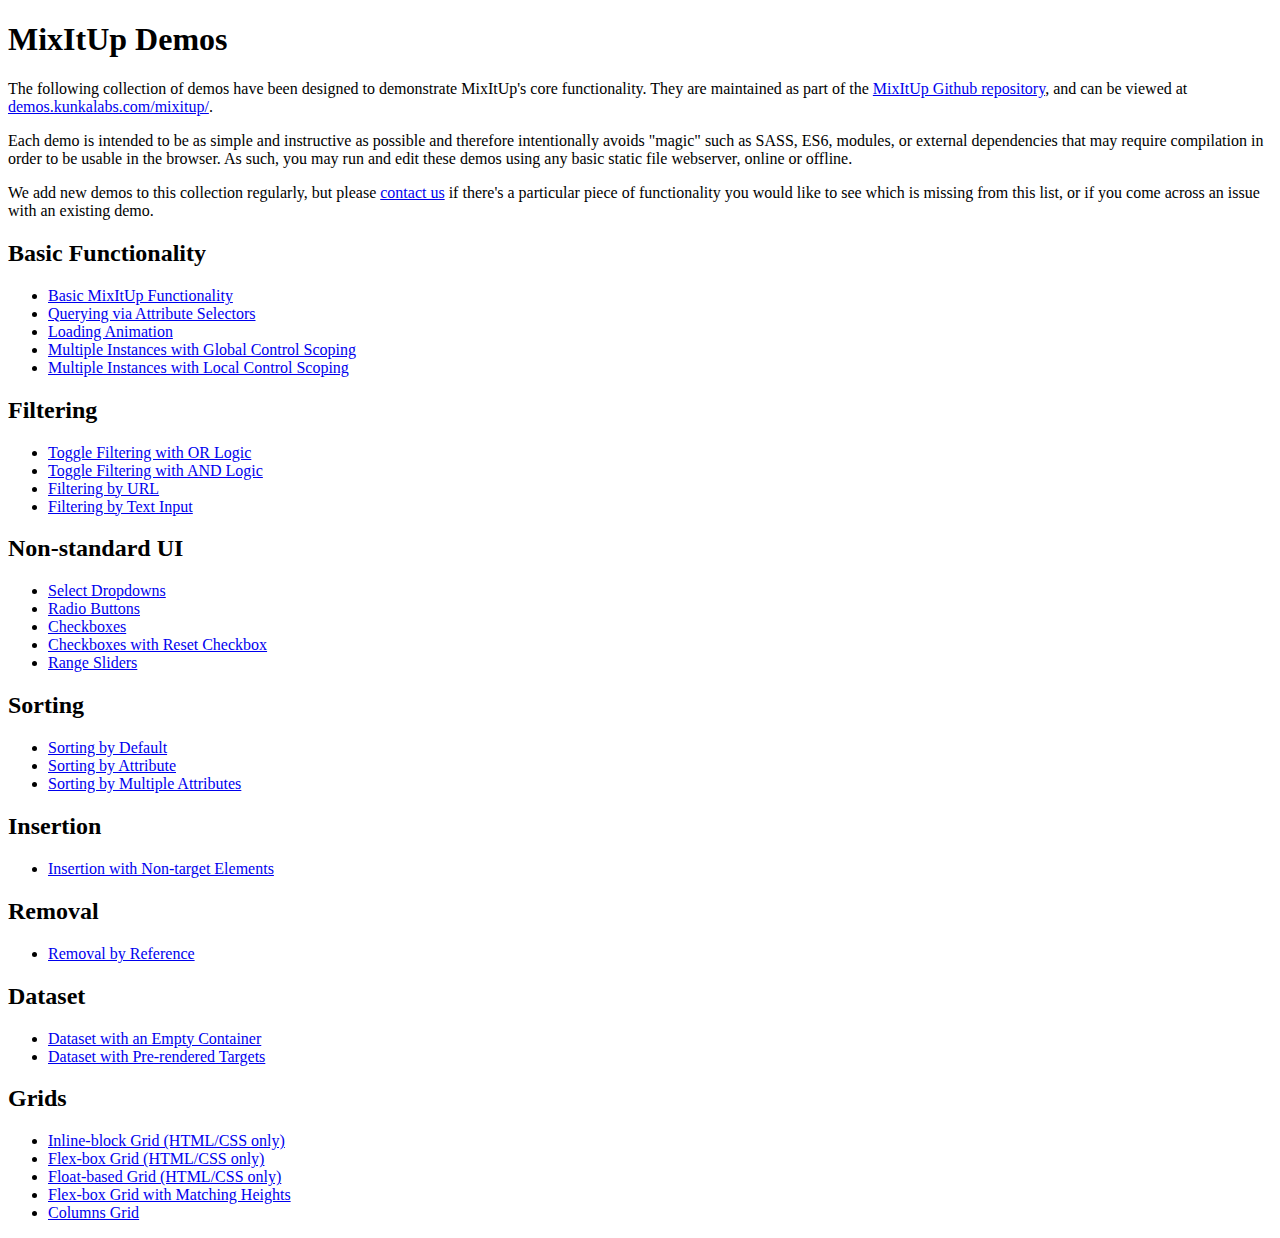
<file: mixitup/patrickkunka-mixitup-61dac05/demos/index.html>
<!DOCTYPE html>
<html>
    <head>
        <title>MixItUp Demos</title>
    </head>
    <body>
        <h1>MixItUp Demos</h1>

        <p>The following collection of demos have been designed to demonstrate MixItUp's core functionality. They are maintained as part of the <a href="https://github.com/patrickkunka/mixitup/tree/v3/demos">MixItUp Github repository</a>, and can be viewed at <a href="http://demos.kunkalabs.com/mixitup">demos.kunkalabs.com/mixitup/</a>.</p>

        <p>Each demo is intended to be as simple and instructive as possible and therefore intentionally avoids "magic" such as SASS, ES6, modules, or external dependencies that may require compilation in order to be usable in the browser. As such, you may run and edit these demos using any basic static file webserver, online or offline.</p>

        <p>We add new demos to this collection regularly, but please <a href="https://www.kunkalabs.com/contact-us/">contact us</a> if there's a particular piece of functionality you would like to see which is missing from this list, or if you come across an issue with an existing demo.</p>

        <h2>Basic Functionality</h2>

        <ul>
            <li><a href="./basic/">Basic MixItUp Functionality</a></li>
            <li><a href="./attribute-selectors/">Querying via Attribute Selectors</a></li>
            <li><a href="./loading-animation/">Loading Animation</a></li>
            <li><a href="./multiple-instances-global-control-scoping/">Multiple Instances with Global Control Scoping</a></li>
            <li><a href="./multiple-instances-local-control-scoping/">Multiple Instances with Local Control Scoping</a></li>
        </ul>

        <h2>Filtering</h2>

        <ul>
            <li><a href="./toggle-filtering-or-logic/">Toggle Filtering with OR Logic</a></li>
            <li><a href="./toggle-filtering-and-logic/">Toggle Filtering with AND Logic</a></li>
            <li><a href="./filtering-by-url/">Filtering by URL</a></li>
            <li><a href="./filtering-by-text-input/">Filtering by Text Input</a></li>
        </ul>

        <h2>Non-standard UI</h2>

        <ul>
            <li><a href="./select-dropdowns/">Select Dropdowns</a></li>
            <li><a href="./radio-buttons/">Radio Buttons</a></li>
            <li><a href="./checkboxes/">Checkboxes</a></li>
            <li><a href="./checkboxes-with-reset-checkbox/">Checkboxes with Reset Checkbox</a></li>
            <li><a href="./filtering-by-range/">Range Sliders</a></li>
        </ul>

        <h2>Sorting</h2>

        <ul>
            <li><a href="./sorting-by-default/">Sorting by Default</a></li>
            <li><a href="./sorting-by-attribute/">Sorting by Attribute</a></li>
            <li><a href="./sorting-by-multiple-attributes/">Sorting by Multiple Attributes</a></li>
        </ul>

        <h2>Insertion</h2>

        <ul>
            <li><a href="./insertion-non-target-elements/">Insertion with Non-target Elements</a></li>
        </ul>

        <h2>Removal</h2>

        <ul>
            <li><a href="./removal-by-reference/">Removal by Reference</a></li>
        </ul>

        <h2>Dataset</h2>

        <ul>
            <li><a href="./dataset-empty-container/">Dataset with an Empty Container</a></li>
            <li><a href="./dataset-pre-rendered-targets/">Dataset with Pre-rendered Targets</a></li>
        </ul>

        <h2>Grids</h2>

        <ul>
            <li><a href="./grid-inline-block/">Inline-block Grid (HTML/CSS only)</a></li>
            <li><a href="./grid-flex-box/">Flex-box Grid (HTML/CSS only)</a></li>
            <li><a href="./grid-floats/">Float-based Grid (HTML/CSS only)</a></li>
            <li><a href="./grid-flex-box-matching-heights/">Flex-box Grid with Matching Heights</a></li>
            <li><a href="./grid-columns/">Columns Grid</a></li>
        </ul>
    </body>
</html>
</file>
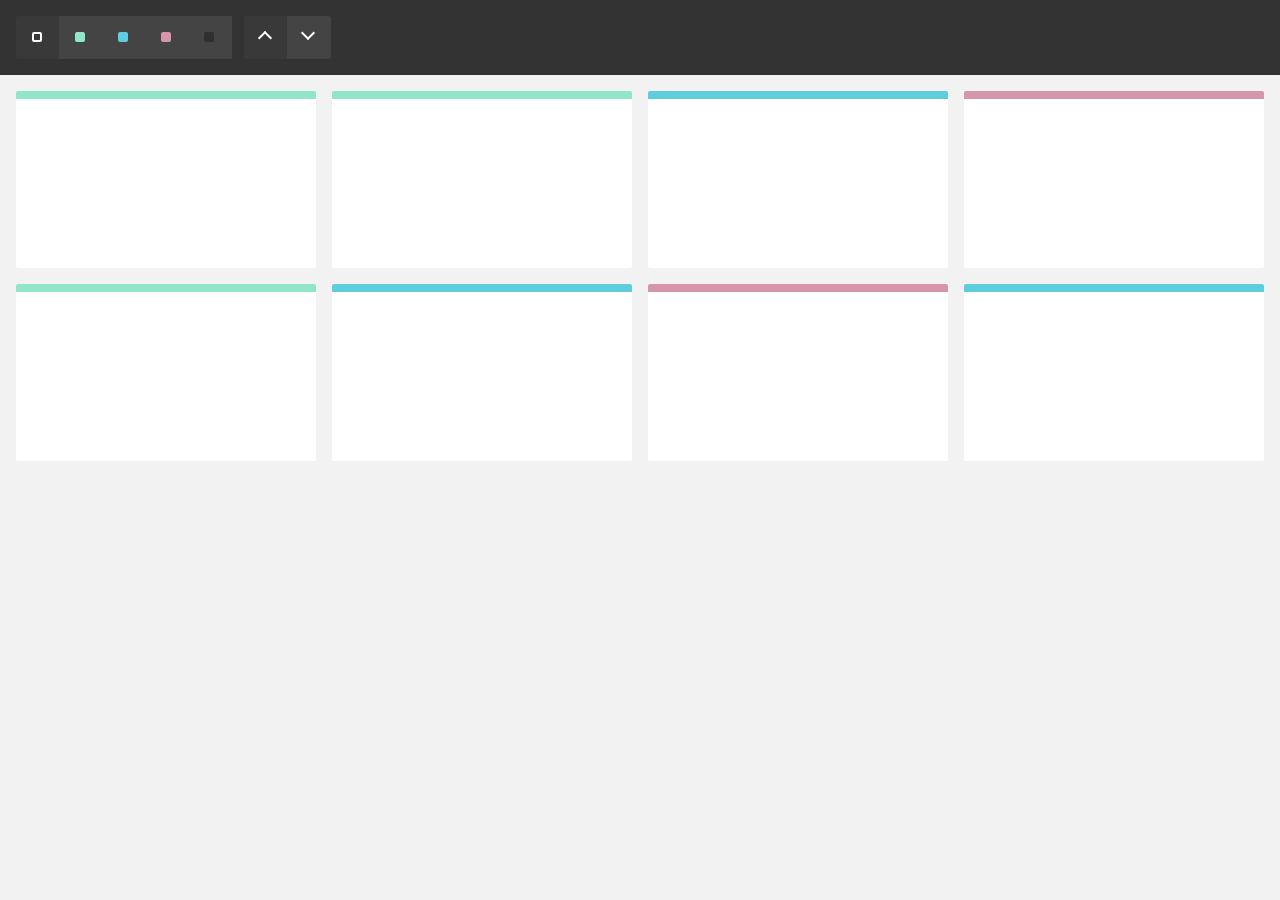
<file: mixitup/patrickkunka-mixitup-61dac05/demos/attribute-selectors/index.html>
<!DOCTYPE html>
<html>
    <head>
        <meta name="viewport" content="width=device-width, initial-scale=1">

        <link href="../reset.css" rel="stylesheet"/>
        <link href="./style.css" rel="stylesheet"/>

        <title>MixItUp Demo - Querying via Attribute Selectors</title>
    </head>
    <body>
        <div class="controls">
            <button type="button" class="control" data-filter="all">All</button>
            <button type="button" class="control" data-filter=".green">Green</button>
            <button type="button" class="control" data-filter=".blue">Blue</button>
            <button type="button" class="control" data-filter=".pink">Pink</button>
            <button type="button" class="control" data-filter="none">None</button>

            <button type="button" class="control" data-sort="default:asc">Asc</button>
            <button type="button" class="control" data-sort="default:desc">Desc</button>
        </div>

        <div class="container" data-ref="mixitup-container">
            <div class="item green" data-ref="mixitup-target"></div>
            <div class="item green" data-ref="mixitup-target"></div>
            <div class="item blue" data-ref="mixitup-target"></div>
            <div class="item pink" data-ref="mixitup-target"></div>
            <div class="item green" data-ref="mixitup-target"></div>
            <div class="item blue" data-ref="mixitup-target"></div>
            <div class="item pink" data-ref="mixitup-target"></div>
            <div class="item blue" data-ref="mixitup-target"></div>

            <div class="gap"></div>
            <div class="gap"></div>
            <div class="gap"></div>
        </div>

        <script src="../mixitup.min.js"></script>

        <script>
            var containerEl = document.querySelector('[data-ref~="mixitup-container"]');

            var mixer = mixitup(containerEl, {
                selectors: {
                    target: '[data-ref~="mixitup-target"]'
                }
            });
        </script>
    </body>
</html>
</file>
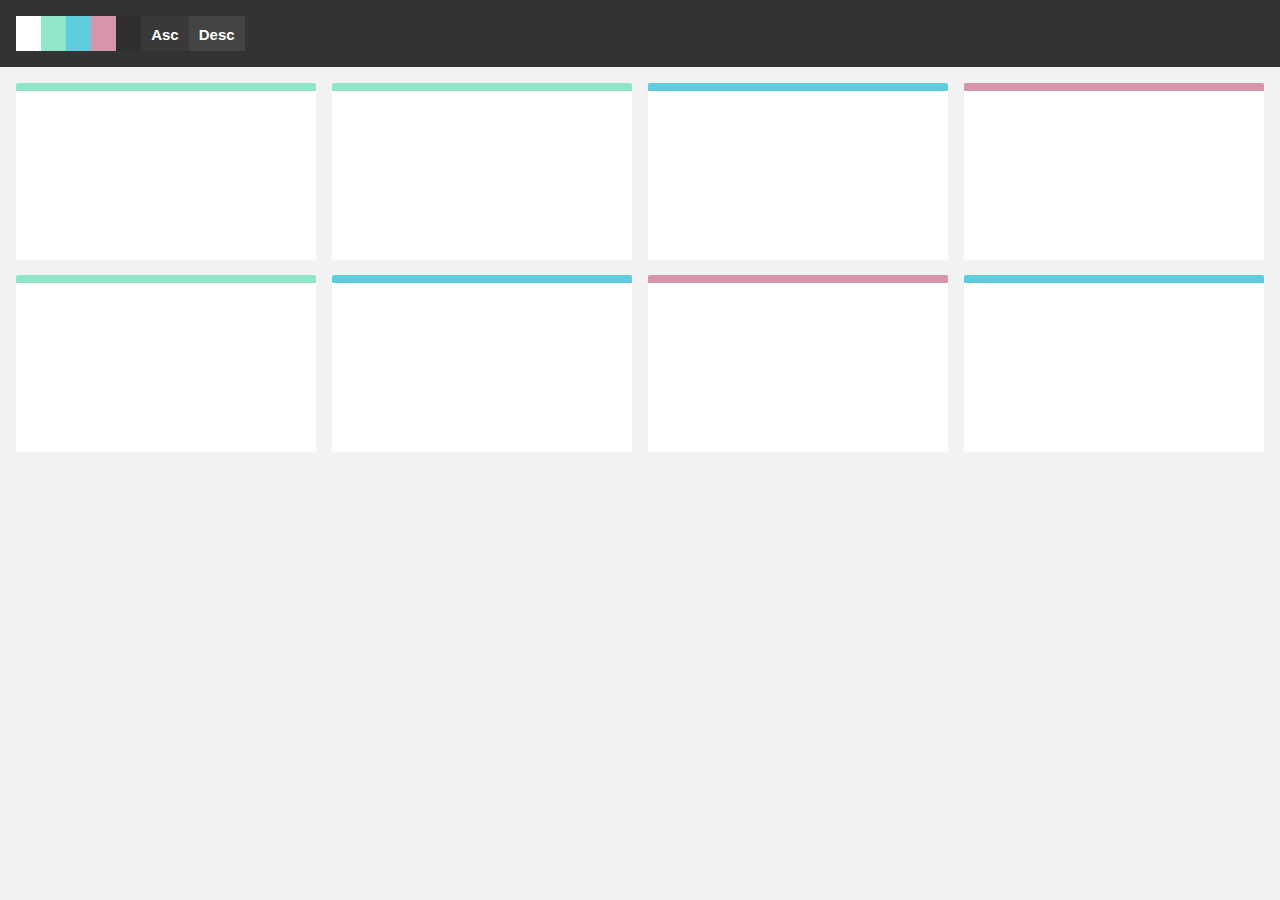
<file: mixitup/patrickkunka-mixitup-61dac05/demos/basic-ie-8/index.html>
<!DOCTYPE html>
<html>
    <head>
        <meta name="viewport" content="width=device-width, initial-scale=1">

        <link href="../reset.css" rel="stylesheet"/>
        <link href="./style.css" rel="stylesheet"/>

        <title>MixItUp Demo - Basic (IE8 Compatible Layout)</title>
    </head>
    <body>
        <div class="controls">
            <button type="button" class="control" data-filter="all"></button>
            <button type="button" class="control" data-filter=".green"></button>
            <button type="button" class="control" data-filter=".blue"></button>
            <button type="button" class="control" data-filter=".pink"></button>
            <button type="button" class="control" data-filter="none"></button>

            <button type="button" class="control" data-sort="default:asc">Asc</button>
            <button type="button" class="control" data-sort="default:desc">Desc</button>
        </div>

        <div class="container">
            <div class="mix green"></div>
            <div class="mix green"></div>
            <div class="mix blue"></div>
            <div class="mix pink"></div>
            <div class="mix green"></div>
            <div class="mix blue"></div>
            <div class="mix pink"></div>
            <div class="mix blue"></div>

            <div class="gap"></div>
            <div class="gap"></div>
            <div class="gap"></div>
        </div>

        <script src="../mixitup.min.js"></script>

        <script>
            var containerEl = document.querySelector('.container');

            var mixer = mixitup(containerEl);
        </script>
    </body>
</html>
</file>
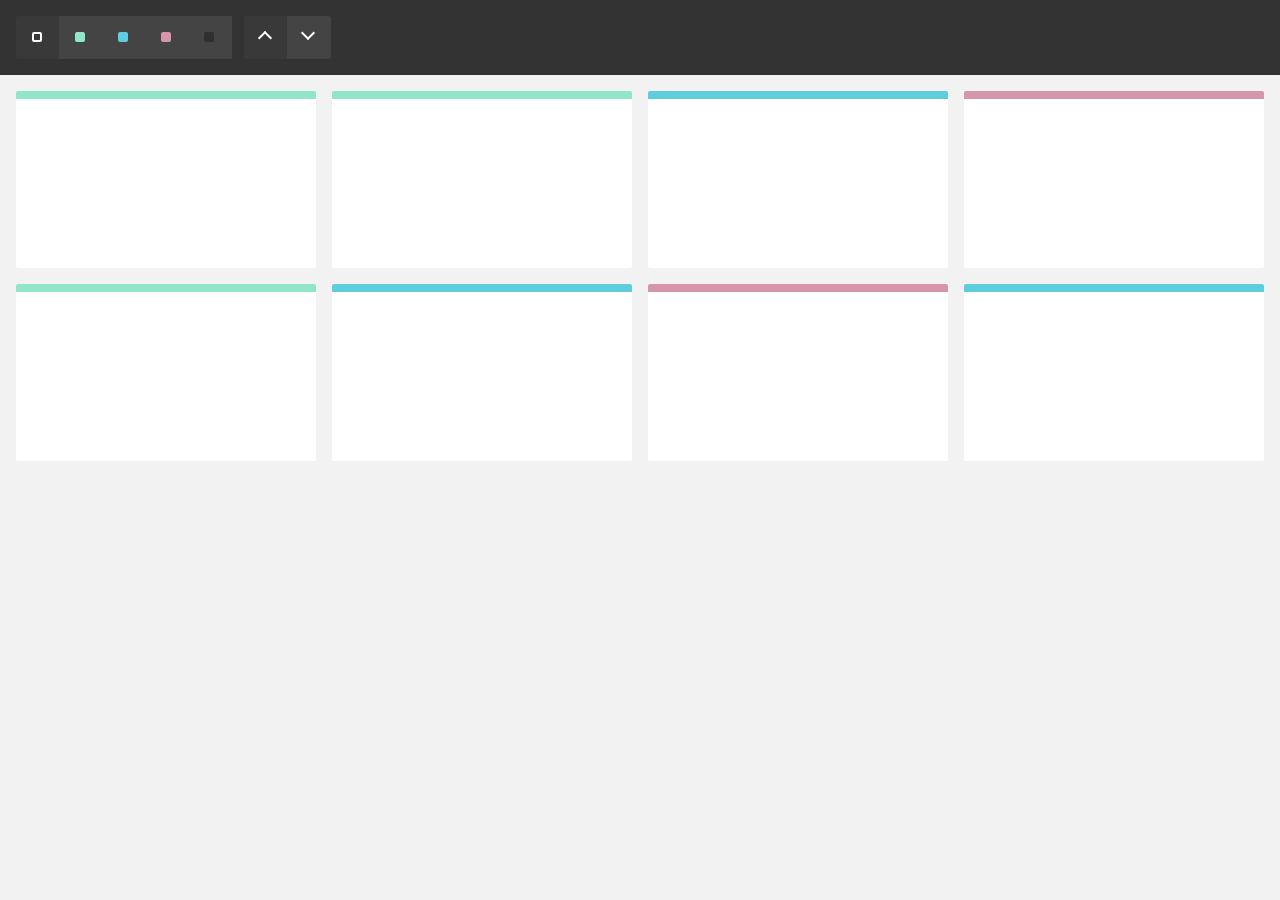
<file: mixitup/patrickkunka-mixitup-61dac05/demos/basic/index.html>
<!DOCTYPE html>
<html>
    <head>
        <meta name="viewport" content="width=device-width, initial-scale=1">

        <link href="../reset.css" rel="stylesheet"/>
        <link href="./style.css" rel="stylesheet"/>

        <title>MixItUp Demo - Basic</title>
    </head>
    <body>
        <div class="controls">
            <button type="button" class="control" data-filter="all">All</button>
            <button type="button" class="control" data-filter=".green">Green</button>
            <button type="button" class="control" data-filter=".blue">Blue</button>
            <button type="button" class="control" data-filter=".pink">Pink</button>
            <button type="button" class="control" data-filter="none">None</button>

            <button type="button" class="control" data-sort="default:asc">Asc</button>
            <button type="button" class="control" data-sort="default:desc">Desc</button>
        </div>

        <div class="container">
            <div class="mix green"></div>
            <div class="mix green"></div>
            <div class="mix blue"></div>
            <div class="mix pink"></div>
            <div class="mix green"></div>
            <div class="mix blue"></div>
            <div class="mix pink"></div>
            <div class="mix blue"></div>

            <div class="gap"></div>
            <div class="gap"></div>
            <div class="gap"></div>
        </div>

        <script src="../mixitup.min.js"></script>

        <script>
            var containerEl = document.querySelector('.container');

            var mixer = mixitup(containerEl);
        </script>
    </body>
</html>
</file>
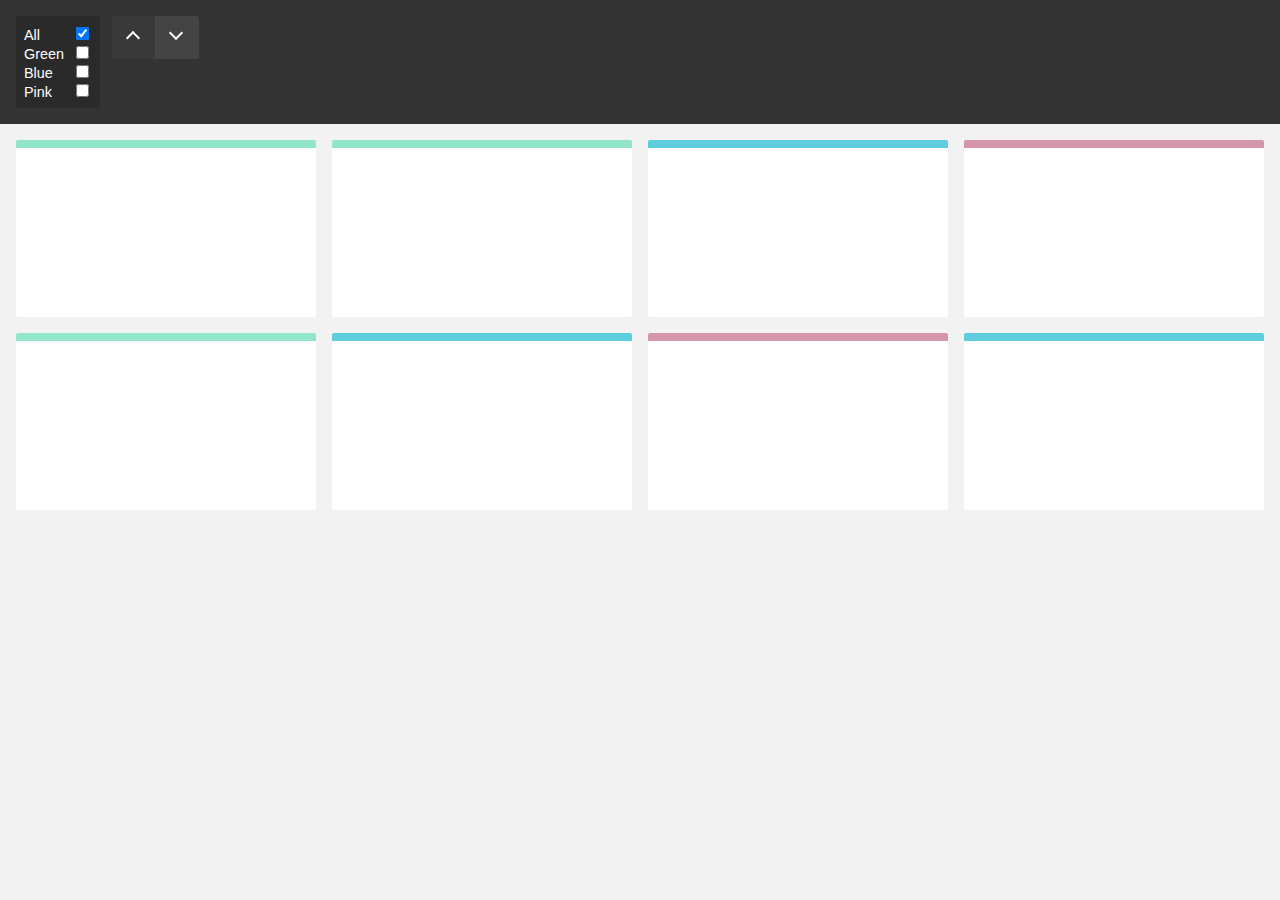
<file: mixitup/patrickkunka-mixitup-61dac05/demos/checkboxes-with-reset-checkbox/index.html>
<!DOCTYPE html>
<html>
    <head>
        <meta name="viewport" content="width=device-width, initial-scale=1">

        <link href="../reset.css" rel="stylesheet"/>
        <link href="./style.css" rel="stylesheet"/>

        <title>MixItUp Demo - Checkboxes with Reset Checkbox</title>
    </head>
    <body>
        <div class="controls">
            <div class="checkbox-group">
                <div class="checkbox">
                    <label class="checkbox-label">All</label>
                    <input type="checkbox" value="all" checked/>
                </div>

                <div class="checkbox">
                    <label class="checkbox-label">Green</label>
                    <input type="checkbox" value=".green"/>
                </div>

                <div class="checkbox">
                    <label class="checkbox-label">Blue</label>
                    <input type="checkbox" value=".blue"/>
                </div>

                <div class="checkbox">
                    <label class="checkbox-label">Pink</label>
                    <input type="checkbox" value=".pink"/>
                </div>
            </div>

            <button type="button" class="control" data-sort="default:asc">Asc</button>
            <button type="button" class="control" data-sort="default:desc">Desc</button>
        </div>

        <div class="container">
            <div class="mix green"></div>
            <div class="mix green"></div>
            <div class="mix blue"></div>
            <div class="mix pink"></div>
            <div class="mix green"></div>
            <div class="mix blue"></div>
            <div class="mix pink"></div>
            <div class="mix blue"></div>

            <div class="gap"></div>
            <div class="gap"></div>
            <div class="gap"></div>
        </div>

        <script src="../mixitup.min.js"></script>

        <script>
            // In this example, we must bind a 'change' event handler to
            // our checkboxes, then interact with the mixer via
            // its .filter() API methods.

            var containerEl = document.querySelector('.container');
            var checkboxGroup = document.querySelector('.checkbox-group');
            var checkboxes = checkboxGroup.querySelectorAll('input[type="checkbox"]');
            var allCheckbox = checkboxGroup.querySelector('input[value="all"]');

            var mixer = mixitup(containerEl);

            checkboxGroup.addEventListener('change', function(e) {
                var selectors = [];
                var checkbox;
                var i;

                if (e.target === allCheckbox && e.target.checked) {
                    // If the "all" checkbox was checked, uncheck all other checkboxes

                    for (i = 0; i < checkboxes.length; i++) {
                        checkbox = checkboxes[i];

                        if (checkbox !== allCheckbox) checkbox.checked = false;
                    }
                } else {
                    // Another checkbox was changed, uncheck "all".

                    allCheckbox.checked = false;
                }

                // Iterate through all checkboxes, pushing the
                // values of those that are checked into an array

                for (i = 0; i < checkboxes.length; i++) {
                    checkbox = checkboxes[i];

                    if (checkbox.checked) selectors.push(checkbox.value);
                }

                // If there are values in the array, join it into a string
                // using your desired logic, and send to the mixer's .filter()
                // method, otherwise filter by 'all'

                var selectorString = selectors.length > 0 ?
                    selectors.join(',') : // or '.' for AND logic
                    'all';

                mixer.filter(selectorString);
            });
        </script>
    </body>
</html>
</file>
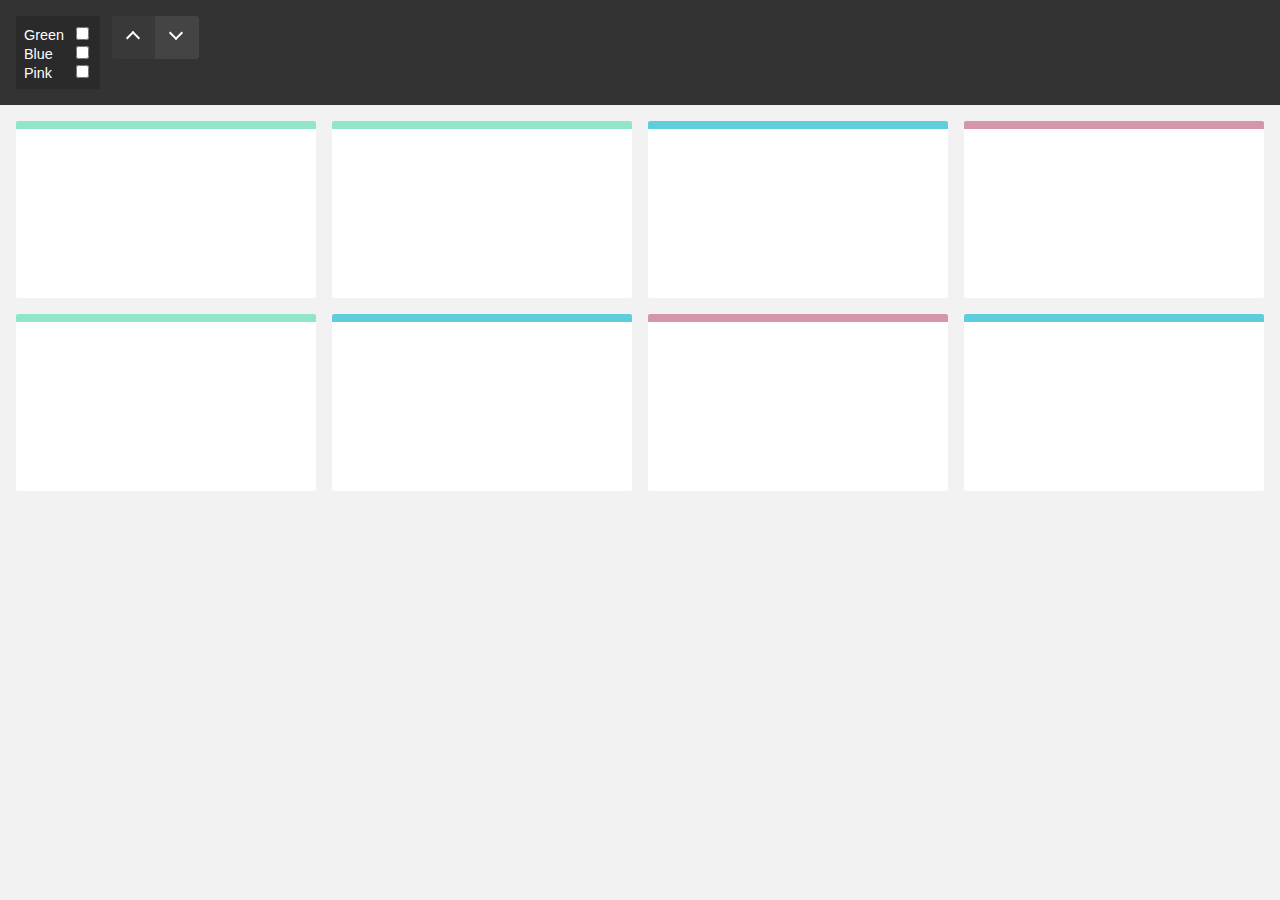
<file: mixitup/patrickkunka-mixitup-61dac05/demos/checkboxes/index.html>
<!DOCTYPE html>
<html>
    <head>
        <meta name="viewport" content="width=device-width, initial-scale=1">

        <link href="../reset.css" rel="stylesheet"/>
        <link href="./style.css" rel="stylesheet"/>

        <title>MixItUp Demo - Checkboxes</title>
    </head>
    <body>
        <div class="controls">
            <div class="checkbox-group">
                <div class="checkbox">
                    <label class="checkbox-label">Green</label>
                    <input type="checkbox" value=".green"/>
                </div>

                <div class="checkbox">
                    <label class="checkbox-label">Blue</label>
                    <input type="checkbox" value=".blue"/>
                </div>

                <div class="checkbox">
                    <label class="checkbox-label">Pink</label>
                    <input type="checkbox" value=".pink"/>
                </div>
            </div>

            <button type="button" class="control" data-sort="default:asc">Asc</button>
            <button type="button" class="control" data-sort="default:desc">Desc</button>
        </div>

        <div class="container">
            <div class="mix green"></div>
            <div class="mix green"></div>
            <div class="mix blue"></div>
            <div class="mix pink"></div>
            <div class="mix green"></div>
            <div class="mix blue"></div>
            <div class="mix pink"></div>
            <div class="mix blue"></div>

            <div class="gap"></div>
            <div class="gap"></div>
            <div class="gap"></div>
        </div>

        <script src="../mixitup.min.js"></script>

        <script>
            // In this example, we must bind a 'change' event handler to
            // our checkboxes, then interact with the mixer via
            // its .filter() API methods.

            var containerEl = document.querySelector('.container');
            var checkboxGroup = document.querySelector('.checkbox-group');
            var checkboxes = checkboxGroup.querySelectorAll('input[type="checkbox"]');

            var mixer = mixitup(containerEl);

            checkboxGroup.addEventListener('change', function() {
                var selectors = [];

                // Iterate through all checkboxes, pushing the
                // values of those that are checked into an array

                for (var i = 0; i < checkboxes.length; i++) {
                    var checkbox = checkboxes[i];

                    if (checkbox.checked) selectors.push(checkbox.value);
                }

                // If there are values in the array, join it into a string
                // using your desired logic, and send to the mixer's .filter()
                // method, otherwise filter by 'all'

                var selectorString = selectors.length > 0 ?
                    selectors.join(',') : // or '.' for AND logic
                    'all';

                mixer.filter(selectorString);
            });
        </script>
    </body>
</html>
</file>
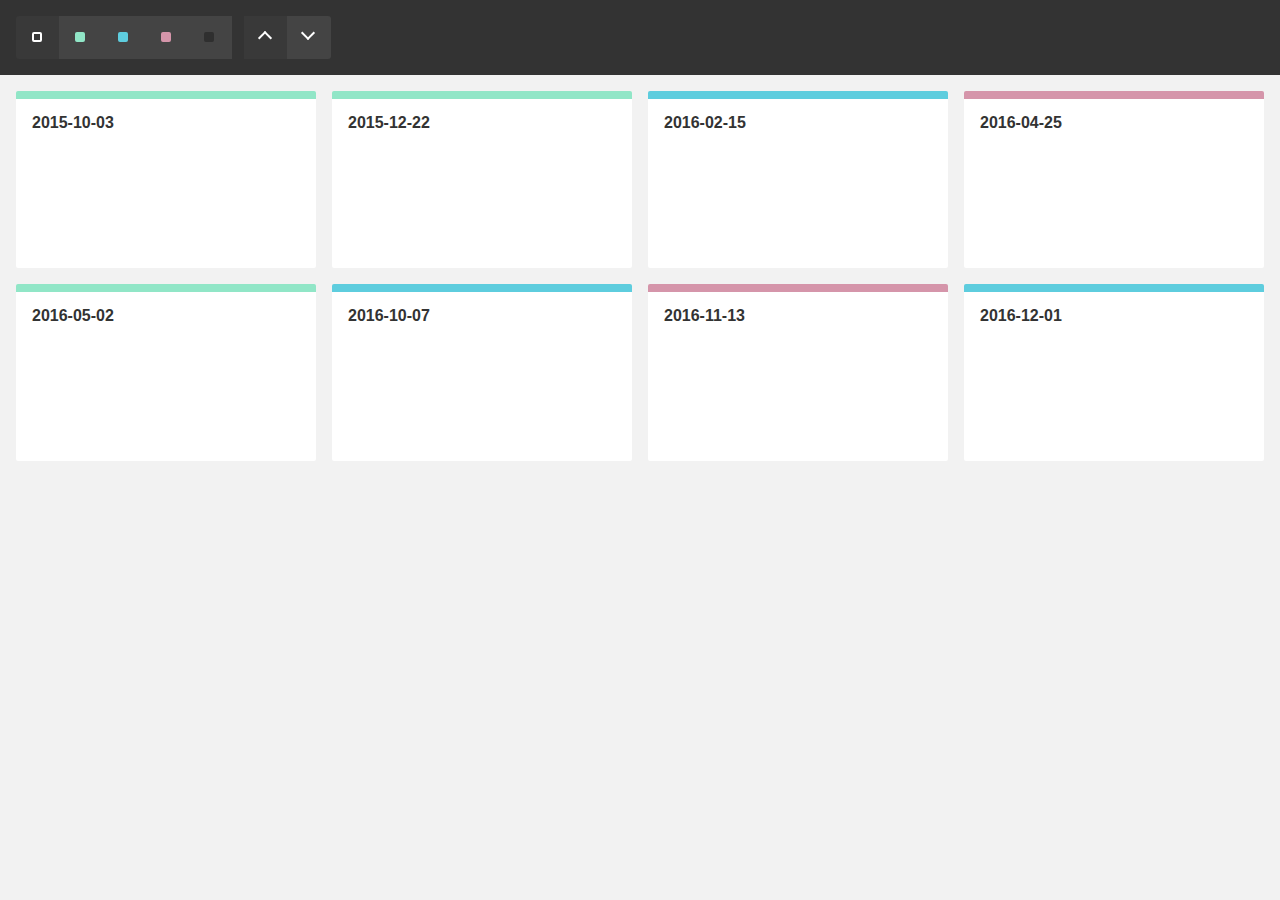
<file: mixitup/patrickkunka-mixitup-61dac05/demos/dataset-empty-container/index.html>
<!DOCTYPE html>
<html>
    <head>
        <meta name="viewport" content="width=device-width, initial-scale=1">

        <link href="../reset.css" rel="stylesheet"/>
        <link href="./style.css" rel="stylesheet"/>

        <title>MixItUp Demo - Dataset with an Empty Container</title>
    </head>
    <body>
        <div class="controls" data-ref="controls">
            <button type="button" class="control control-filter" data-ref="filter" data-color="all">All</button>
            <button type="button" class="control control-filter" data-ref="filter" data-color="green">Green</button>
            <button type="button" class="control control-filter" data-ref="filter" data-color="blue">Blue</button>
            <button type="button" class="control control-filter" data-ref="filter" data-color="pink">Pink</button>
            <button type="button" class="control control-filter" data-ref="filter" data-color="none">None</button>

            <button type="button" class="control control-sort" data-ref="sort" data-key="publishedDate" data-order="asc">Asc</button>
            <button type="button" class="control control-sort" data-ref="sort" data-key="publishedDate" data-order="desc">Desc</button>
        </div>

        <div class="container" data-ref="container">
            <div class="gap" data-ref="first-gap"></div>
            <div class="gap"></div>
            <div class="gap"></div>
        </div>

        <script src="../mock-api.js"></script>
        <script src="../mixitup.min.js"></script>

        <script>
            // Typically, our data would live in a DB and be retrieved via a JSON API, but in
            // this demo we will create a mock dataset using an array literal:

            var items = [
                {
                    id: 1,
                    color: 'green',
                    publishedDate: '2015-10-03'
                },
                {
                    id: 2,
                    color: 'green',
                    publishedDate: '2015-12-22'
                },
                {
                    id: 3,
                    color: 'blue',
                    publishedDate: '2016-02-15'
                },
                {
                    id: 4,
                    color: 'pink',
                    publishedDate: '2016-04-25'
                },
                {
                    id: 5,
                    color: 'green',
                    publishedDate: '2016-05-02'
                },
                {
                    id: 6,
                    color: 'blue',
                    publishedDate: '2016-10-07'
                },
                {
                    id: 7,
                    color: 'pink',
                    publishedDate: '2016-11-13'
                },
                {
                    id: 8,
                    color: 'blue',
                    publishedDate: '2016-12-01'
                }
            ];

            // The `Api` class is not part of MixItUp and has been created to mock
            // the asyncronous fetching of data for this demo. To use it, we must
            // create an api instance, passing in our mock data to represent the
            // contents of a DB.

            var api = new Api(items);

            // As we'll be building and binding our own UI, we'll start with caching
            // references to any DOM elements we'll need to work with

            var controls  = document.querySelector('[data-ref="controls"]');
            var filters   = document.querySelectorAll('[data-ref="filter"]');
            var sorts     = document.querySelectorAll('[data-ref="sort"]');
            var container = document.querySelector('[data-ref="container"]');

            // "Gap" elements are used to maintain even columns in a justified grid. See our
            // "MixItUp Grid Layouts" tutorial for more information.

            var firstGap = document.querySelector('[data-ref="first-gap"]');

            // We'll need to keep track of our active current filter so
            // that we can sort within the current filter.

            var activeColor = '';

            // Instantiate and configure the mixer

            var mixer = mixitup(container, {
                selectors: {
                    target: '[data-ref="item"]' // Query targets with an attribute selector to keep our JS and styling classes seperate
                },
                layout: {
                    siblingAfter: firstGap // Ensure the first "gap" element is known to mixitup incase of insertion into an empty container
                },
                data: {
                    uidKey: 'id' // Our data model must have a unique id. In this case, its key is 'id'
                },
                render: { // We must provide a target render function incase we need to render new items not in the initial dataset (not used in this demo)
                    target: function(item) {
                        return '<div class="item ' + item.color + '" data-ref="item"><time class="published-date">' + item.publishedDate + '</time></div>';
                    }
                }
            });

            /**
             * A helper function to set an active styling class on an active button,
             * and remove it from its siblings at the same time.
             *
             * @param {HTMLElement} activeButton
             * @param {HTMLELement[]} siblings
             * @return {void}
             */

            function activateButton(activeButton, siblings) {
                var button;
                var i;

                for (i = 0; i < siblings.length; i++) {
                    button = siblings[i];

                    button.classList[button === activeButton ? 'add' : 'remove']('control-active');
                }
            }

            /**
             * A click handler to detect the type of button clicked, read off the
             * relevent attributes, call the API, and trigger a dataset operation.
             *
             * @param   {HTMLElement} button
             * @return  {void}
             */

            function handleButtonClick(button) {
                // Define default values for color, sortBy and order
                // incase they are not present in the clicked button

                var color  = activeColor;
                var sortBy = 'id';
                var order  = 'asc';

                // If button is already active, or an operation is in progress, ignore the click

                if (button.classList.contains('control-active') || mixer.isMixing()) return;

                // Else, check what type of button it is, if any

                if (button.matches('[data-ref="filter"]')) {
                    // Filter button

                    activateButton(button, filters);

                    color = activeColor = button.getAttribute('data-color');
                } else if (button.matches('[data-ref="sort"]')) {
                    // Sort button

                    activateButton(button, sorts);

                    sortBy = button.getAttribute('data-key');
                    order = button.getAttribute('data-order');
                } else {
                    // Not a button

                    return;
                }

                // Now that we have our color filter and sorting order, we can fetch some data from the API.

                api.get({
                    color: color,
                    $sort_by: sortBy,
                    $order: order
                })
                    .then(function(items) {
                        // Our api returns an array of items which we can send
                        // straight to our mixer using the .dataset() method

                        return mixer.dataset(items);
                    })
                    .then(function(state) {
                        console.log('fetched ' + state.activeDataset.length + ' items');
                    })
                    .catch(console.error.bind(console));
            }

            // We can now set up a handler to listen for "click" events on our UI buttons

            controls.addEventListener('click', function(e) {
                handleButtonClick(e.target);
            });

            // Set controls the active controls on startup to match the default filter and sort

            activateButton(controls.querySelector('[data-color="all"]'), filters);
            activateButton(controls.querySelector('[data-order="asc"]'), sorts);

            // Finally, load the full dataset into the mixer

            mixer.dataset(items)
                .then(function(state) {
                    console.log('loaded ' + state.activeDataset.length + ' items');
                });

            // NB: Always remember to destroy the instance with mixer.destroy() when your
            // component unmounts to ensure that event handlers are unbound and the
            // instance can be garbage collected.
        </script>
    </body>
</html>
</file>
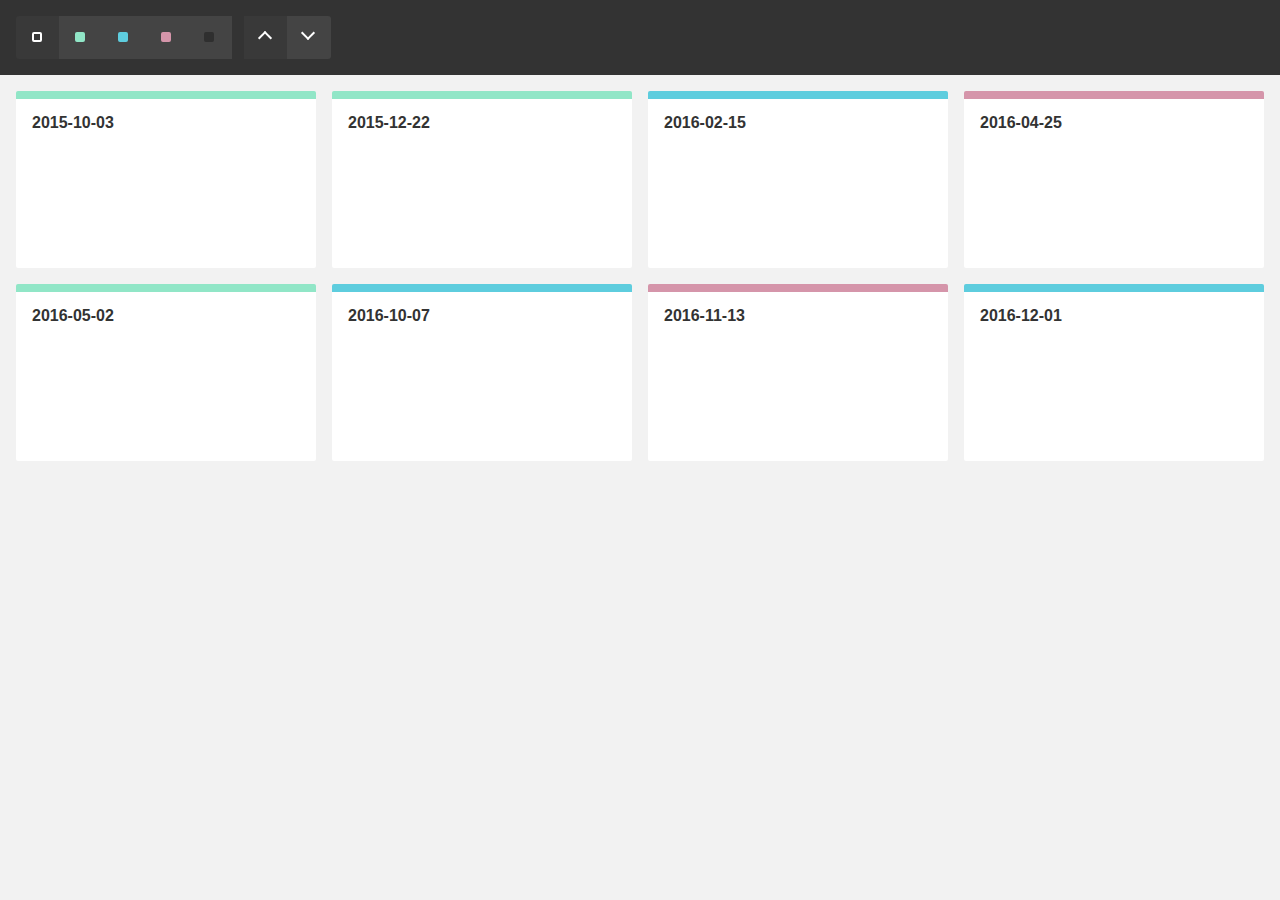
<file: mixitup/patrickkunka-mixitup-61dac05/demos/dataset-pre-rendered-targets/index.html>
<!DOCTYPE html>
<html>
    <head>
        <meta name="viewport" content="width=device-width, initial-scale=1">

        <link href="../reset.css" rel="stylesheet"/>
        <link href="./style.css" rel="stylesheet"/>

        <title>MixItUp Demo - Dataset with Pre-rendered Targets</title>
    </head>
    <body>
        <div class="controls" data-ref="controls">
            <button type="button" class="control control-filter" data-ref="filter" data-color="all">All</button>
            <button type="button" class="control control-filter" data-ref="filter" data-color="green">Green</button>
            <button type="button" class="control control-filter" data-ref="filter" data-color="blue">Blue</button>
            <button type="button" class="control control-filter" data-ref="filter" data-color="pink">Pink</button>
            <button type="button" class="control control-filter" data-ref="filter" data-color="none">None</button>

            <button type="button" class="control control-sort" data-ref="sort" data-key="publishedDate" data-order="asc">Asc</button>
            <button type="button" class="control control-sort" data-ref="sort" data-key="publishedDate" data-order="desc">Desc</button>
        </div>

        <div class="container" data-ref="container">
            <div class="item green" data-ref="item">
                <time class="published-date">2015-10-03</time>
            </div>

            <div class="item green" data-ref="item">
                <time class="published-date">2015-12-22</time>
            </div>

            <div class="item blue" data-ref="item">
                <time class="published-date">2016-02-15</time>
            </div>

            <div class="item pink" data-ref="item">
                <time class="published-date">2016-04-25</time>
            </div>

            <div class="item green" data-ref="item">
                <time class="published-date">2016-05-02</time>
            </div>

            <div class="item blue" data-ref="item">
                <time class="published-date">2016-10-07</time>
            </div>

            <div class="item pink" data-ref="item">
                <time class="published-date">2016-11-13</time>
            </div>

            <div class="item blue" data-ref="item">
                <time class="published-date">2016-12-01</time>
            </div>

            <div class="gap" data-ref="first-gap"></div>
            <div class="gap"></div>
            <div class="gap"></div>
        </div>

        <script src="../mock-api.js"></script>
        <script src="../mixitup.min.js"></script>

        <script>
            // Typically, our data would live in a DB and be retrieved via a JSON API, but in
            // this demo we will create a mock dataset using an array literal.

            // You will notice that this data exactly matches our pre-rendered targets.

            var items = [
                {
                    id: 1,
                    color: 'green',
                    publishedDate: '2015-10-03'
                },
                {
                    id: 2,
                    color: 'green',
                    publishedDate: '2015-12-22'
                },
                {
                    id: 3,
                    color: 'blue',
                    publishedDate: '2016-02-15'
                },
                {
                    id: 4,
                    color: 'pink',
                    publishedDate: '2016-04-25'
                },
                {
                    id: 5,
                    color: 'green',
                    publishedDate: '2016-05-02'
                },
                {
                    id: 6,
                    color: 'blue',
                    publishedDate: '2016-10-07'
                },
                {
                    id: 7,
                    color: 'pink',
                    publishedDate: '2016-11-13'
                },
                {
                    id: 8,
                    color: 'blue',
                    publishedDate: '2016-12-01'
                }
            ];

            // The `Api` class is not part of MixItUp and has been created to mock
            // the asyncronous fetching of data for this demo. To use it, we must
            // create an api instance, passing in our mock data to represent the
            // contents of a DB.

            var api = new Api(items);

            // As we'll be building and binding our own UI, we'll start with caching
            // references to any DOM elements we'll need to work with

            var controls  = document.querySelector('[data-ref="controls"]');
            var filters   = document.querySelectorAll('[data-ref="filter"]');
            var sorts     = document.querySelectorAll('[data-ref="sort"]');
            var container = document.querySelector('[data-ref="container"]');

            // "Gap" elements are used to maintain even columns in a justified grid. See our
            // "MixItUp Grid Layouts" tutorial for more information.

            var firstGap = document.querySelector('[data-ref="first-gap"]');

            // We'll need to keep track of our active current filter so
            // that we can sort within the current filter.

            var activeColor = '';

            // Instantiate and configure the mixer

            var mixer = mixitup(container, {
                selectors: {
                    target: '[data-ref="item"]' // Query targets with an attribute selector to keep our JS and styling classes seperate
                },
                layout: {
                    siblingAfter: firstGap // Ensure the first "gap" element is known to mixitup incase of insertion into an empty container
                },
                load: {
                    dataset: items // As we have pre-rendered targets, we must "prime" MixItUp with their underlying data
                },
                data: {
                    uidKey: 'id' // Our data model must have a unique id. In this case, its key is 'id'
                },
                render: { // We must provide a target render function incase we need to render new items not in the initial dataset (not used in this demo)
                    target: function(item) {
                        return '<div class="item ' + item.color + '" data-ref="item"><time class="published-date">' + item.publishedDate + '</time></div>';
                    }
                }
            });

            /**
             * A helper function to set an active styling class on an active button,
             * and remove it from its siblings at the same time.
             *
             * @param {HTMLElement} activeButton
             * @param {HTMLELement[]} siblings
             * @return {void}
             */

            function activateButton(activeButton, siblings) {
                var button;
                var i;

                for (i = 0; i < siblings.length; i++) {
                    button = siblings[i];

                    button.classList[button === activeButton ? 'add' : 'remove']('control-active');
                }
            }

            /**
             * A click handler to detect the type of button clicked, read off the
             * relevent attributes, call the API, and trigger a dataset operation.
             *
             * @param   {HTMLElement} button
             * @return  {void}
             */

            function handleButtonClick(button) {
                // Define default values for color, sortBy and order
                // incase they are not present in the clicked button

                var color  = activeColor;
                var sortBy = 'id';
                var order  = 'asc';

                // If button is already active, or an operation is in progress, ignore the click

                if (button.classList.contains('control-active') || mixer.isMixing()) return;

                // Else, check what type of button it is, if any

                if (button.matches('[data-ref="filter"]')) {
                    // Filter button

                    activateButton(button, filters);

                    color = activeColor = button.getAttribute('data-color');
                } else if (button.matches('[data-ref="sort"]')) {
                    // Sort button

                    activateButton(button, sorts);

                    sortBy = button.getAttribute('data-key');
                    order = button.getAttribute('data-order');
                } else {
                    // Not a button

                    return;
                }

                // Now that we have our color filter and sorting order, we can fetch some data from the API.

                api.get({
                    color: color,
                    $sort_by: sortBy,
                    $order: order
                })
                    .then(function(items) {
                        // Our api returns an array of items which we can send
                        // straight to our mixer using the .dataset() method

                        return mixer.dataset(items);
                    })
                    .then(function(state) {
                        console.log('fetched ' + state.activeDataset.length + ' items');
                    })
                    .catch(console.error.bind(console));
            }

            // We can now set up a handler to listen for "click" events on our UI buttons

            controls.addEventListener('click', function(e) {
                handleButtonClick(e.target);
            });

            // Set controls the active controls on startup to match the default filter and sort

            activateButton(controls.querySelector('[data-color="all"]'), filters);
            activateButton(controls.querySelector('[data-order="asc"]'), sorts);

            // NB: Always remember to destroy the instance with mixer.destroy() when your
            // component unmounts to ensure that event handlers are unbound and the
            // instance can be garbage collected.
        </script>
    </body>
</html>
</file>
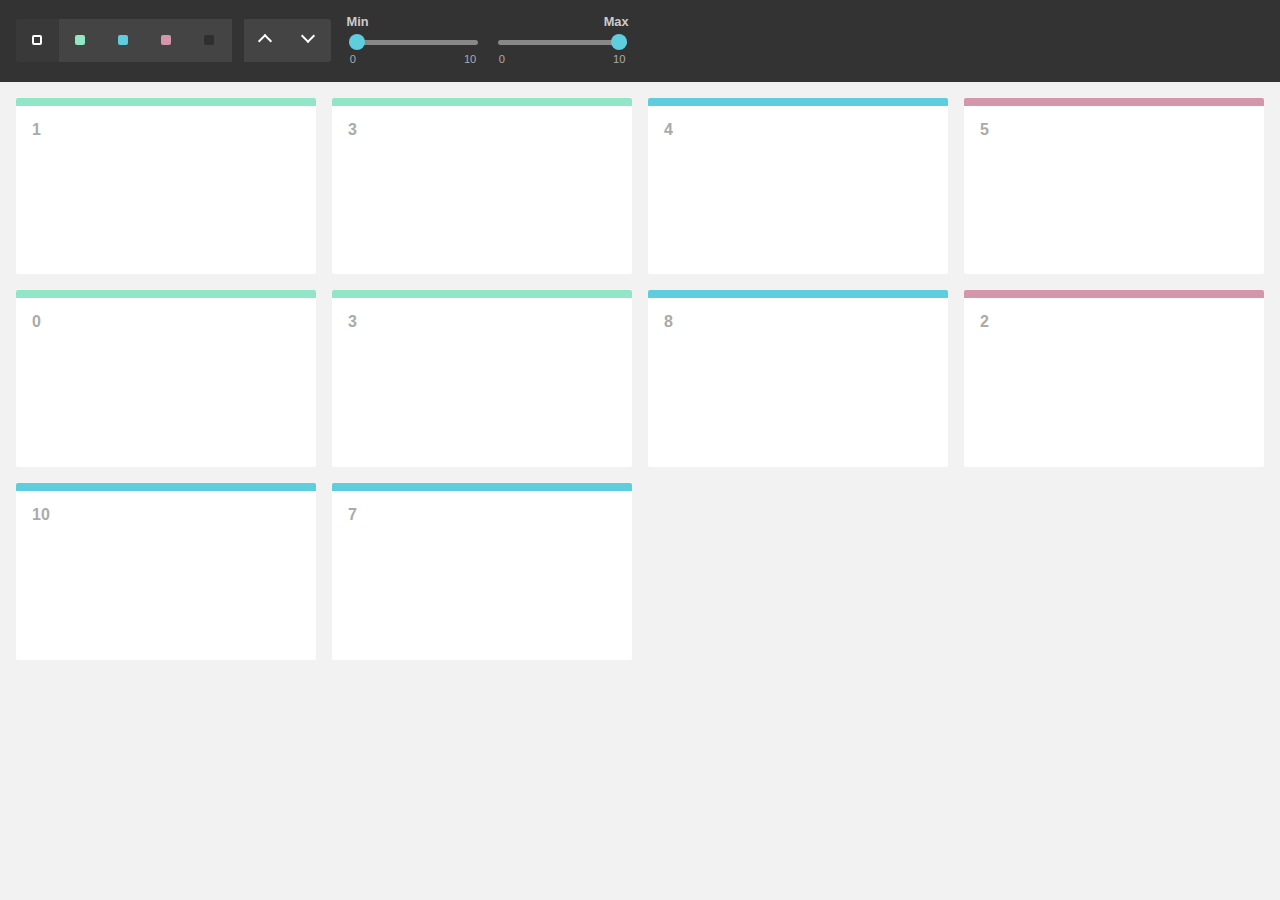
<file: mixitup/patrickkunka-mixitup-61dac05/demos/filtering-by-range/index.html>
<!DOCTYPE html>
<html>
    <head>
        <meta name="viewport" content="width=device-width, initial-scale=1">

        <link href="../reset.css" rel="stylesheet"/>
        <link href="./style.css" rel="stylesheet"/>

        <title>MixItUp Demo - Filtering by Range</title>

        <!--
        This demo hooks into MixItUp's plugins API to provide a means of applying
        additional non-selector-based contraints to our filtering logic, such as a
        minimum and maximum range.

        Although this demo uses the native <input type="range"> only, you are free to use any
        specialised range slider UI library instead (e.g. Bootstrap, jQuery UI, etc). Simply
        update the `getRange()` function to read values in from your plugin's API instead.

        NB: REQUIRES MixItUp v3.3.0 OR LATER!
        -->
    </head>
    <body>
        <div class="controls">
            <button type="button" class="control" data-filter="all">All</button>
            <button type="button" class="control" data-filter=".green">Green</button>
            <button type="button" class="control" data-filter=".blue">Blue</button>
            <button type="button" class="control" data-filter=".pink">Pink</button>
            <button type="button" class="control" data-filter="none">None</button>

            <button type="button" class="control" data-sort="size:asc">Asc</button>
            <button type="button" class="control" data-sort="size:desc">Desc</button>

            <datalist id="sizeLegend">
                <option value="0">
                <option value="1">
                <option value="2">
                <option value="3">
                <option value="4">
                <option value="6">
                <option value="7">
                <option value="8">
                <option value="9">
                <option value="10">
            </datalist>

            <div class="range-slider">
                <label class="range-slider-label">Min</label>

                <input name="minSize" class="range-slider-input" type="range" min="0" max="10" value="0" list="sizeLegend"/>
            </div>

            <div class="range-slider">
                <label class="range-slider-label">Max</label>

                <input name="maxSize" class="range-slider-input" type="range" min="0" max="10" value="10" list="sizeLegend"/>
            </div>
        </div>

        <div class="container" data-ref="container">
            <div class="mix green" data-size="1"></div>
            <div class="mix green" data-size="3"></div>
            <div class="mix blue" data-size="4"></div>
            <div class="mix pink" data-size="5"></div>
            <div class="mix green" data-size="0"></div>
            <div class="mix green" data-size="3"></div>
            <div class="mix blue" data-size="8"></div>
            <div class="mix pink" data-size="2"></div>
            <div class="mix blue" data-size="10"></div>
            <div class="mix blue" data-size="7"></div>

            <div class="gap"></div>
            <div class="gap"></div>
            <div class="gap"></div>
        </div>

        <script src="../mixitup.min.js"></script>

        <script>
            var container = document.querySelector('[data-ref="container"]');
            var minSizeRangeInput = document.querySelector('[name="minSize"]');
            var maxSizeRangeInput = document.querySelector('[name="maxSize"]');

            var mixer = mixitup(container, {
                animation: {
                    duration: 350
                }
            });

            /**
             * Reads the values from our two native range inputs, returning an object
             * with `min` and `max` numeric values.
             *
             * @return {object}
             */

            function getRange() {
                var min = Number(minSizeRangeInput.value);
                var max = Number(maxSizeRangeInput.value);

                return {
                    min: min,
                    max: max
                };
            }

            /**
             * Ensures that the mixer is re-filtered whenever the value of a range
             * input changes.
             *
             * @return {void}
             */

            function handleRangeInputChange() {
                mixer.filter(mixer.getState().activeFilter);
            }

            /**
             * Allows us to manipulate the test result (`true` or `false`) of a
             * target against the current filter selector(s) (e.g. `.blue`).
             *
             * In this case we want to apply an additional constraint of whether or not the
             * target is within an arbitrary range, and override the test result to `false`
             * if not. The function must always return the test result.
             *
             * @param {boolean} testResult
             *     A boolean indicating whether or not the target is passing the current filtering criteria.
             * @param {mixitup.Target} target
             *     A reference to the target being tested
             * @return {boolean}
             */

            function filterTestResult(testResult, target) {
                var size = Number(target.dom.el.getAttribute('data-size'));
                var range = getRange();

                if (size < range.min || size > range.max) {
                    testResult = false;
                }

                return testResult;
            }

            // Using the static method `registerFilter` from the MixItUp plugins API, we can
            // register the above function as a filter, to manipulate the value returned from the
            // `testResultEvaluateHideShow` hook.

            mixitup.Mixer.registerFilter('testResultEvaluateHideShow', 'range', filterTestResult);

            // Listen for change events from the two range inputs

            minSizeRangeInput.addEventListener('change', handleRangeInputChange);
            maxSizeRangeInput.addEventListener('change', handleRangeInputChange);
        </script>
    </body>
</html>
</file>
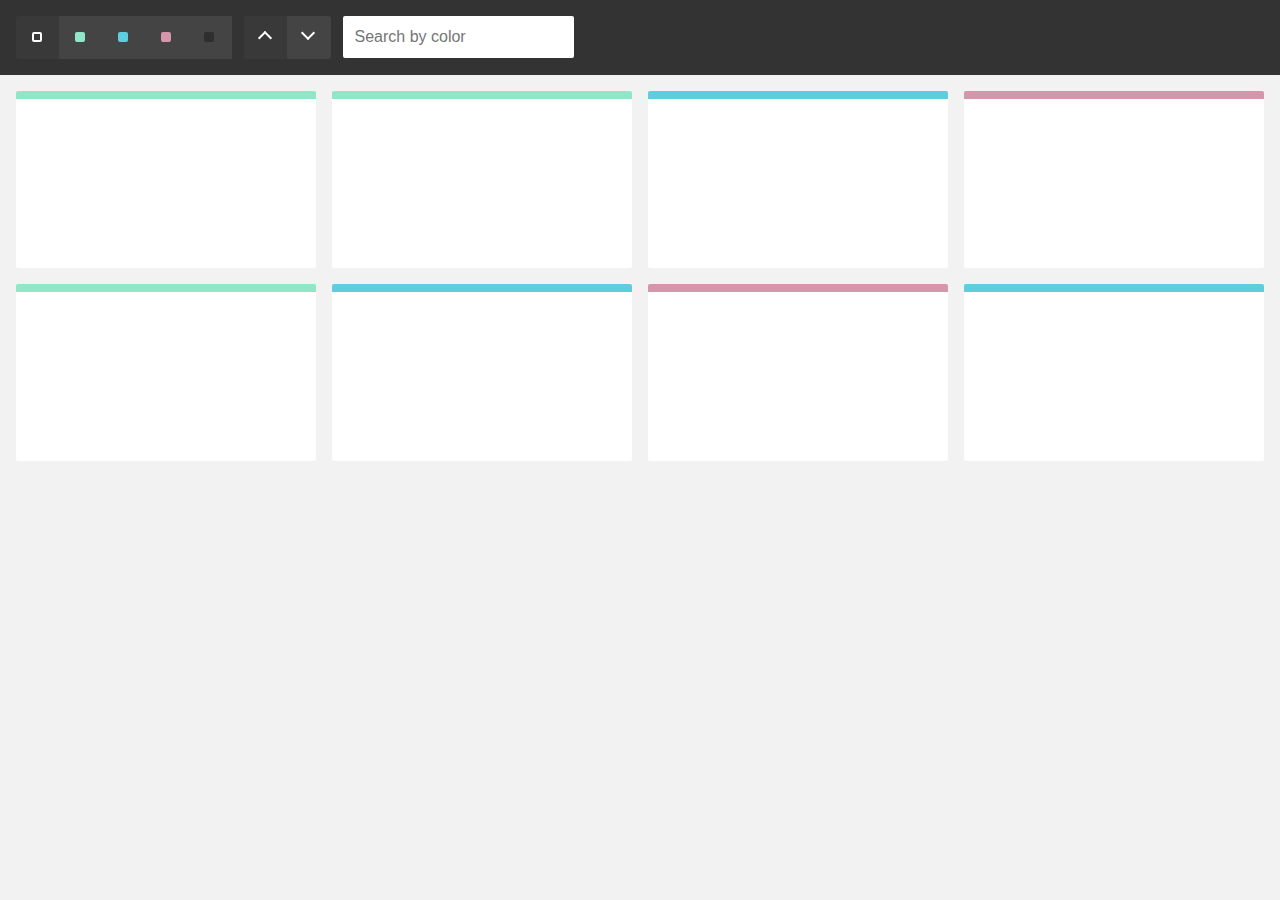
<file: mixitup/patrickkunka-mixitup-61dac05/demos/filtering-by-text-input/index.html>
<!DOCTYPE html>
<html>
    <head>
        <meta name="viewport" content="width=device-width, initial-scale=1">

        <link href="../reset.css" rel="stylesheet"/>
        <link href="./style.css" rel="stylesheet"/>

        <title>MixItUp Demo - Filtering by Text Input</title>
    </head>
    <body>
        <div class="controls">
            <button type="button" class="control" data-filter="all">All</button>
            <button type="button" class="control" data-filter=".green">Green</button>
            <button type="button" class="control" data-filter=".blue">Blue</button>
            <button type="button" class="control" data-filter=".pink">Pink</button>
            <button type="button" class="control" data-filter="none">None</button>

            <button type="button" class="control" data-sort="default:asc">Asc</button>
            <button type="button" class="control" data-sort="default:desc">Desc</button>

            <input type="text" class="input" data-ref="input-search" placeholder="Search by color"/>
        </div>

        <div class="container" data-ref="container">
            <div class="mix green"></div>
            <div class="mix green"></div>
            <div class="mix blue"></div>
            <div class="mix pink"></div>
            <div class="mix green"></div>
            <div class="mix blue"></div>
            <div class="mix pink"></div>
            <div class="mix blue"></div>

            <div class="gap"></div>
            <div class="gap"></div>
            <div class="gap"></div>
        </div>

        <script src="../mixitup.min.js"></script>

        <script>
            var container = document.querySelector('[data-ref="container"]');
            var inputSearch = document.querySelector('[data-ref="input-search"]');
            var keyupTimeout;

            var mixer = mixitup(container, {
                animation: {
                    duration: 350
                },
                callbacks: {
                    onMixClick: function() {
                        // Reset the search if a filter is clicked

                        if (this.matches('[data-filter]')) {
                            inputSearch.value = '';
                        }
                    }
                }
            });

            // Set up a handler to listen for "keyup" events from the search input

            inputSearch.addEventListener('keyup', function() {
                var searchValue;

                if (inputSearch.value.length < 3) {
                    // If the input value is less than 3 characters, don't send

                    searchValue = '';
                } else {
                    searchValue = inputSearch.value.toLowerCase().trim();
                }

                // Very basic throttling to prevent mixer thrashing. Only search
                // once 350ms has passed since the last keyup event

                clearTimeout(keyupTimeout);

                keyupTimeout = setTimeout(function() {
                    filterByString(searchValue);
                }, 350);
            });

            /**
             * Filters the mixer using a provided search string, which is matched against
             * the contents of each target's "class" attribute. Any custom data-attribute(s)
             * could also be used.
             *
             * @param  {string} searchValue
             * @return {void}
             */

            function filterByString(searchValue) {
                if (searchValue) {
                    // Use an attribute wildcard selector to check for matches

                    mixer.filter('[class*="' + searchValue + '"]');
                } else {
                    // If no searchValue, treat as filter('all')

                    mixer.filter('all');
                }
            }
        </script>
    </body>
</html>
</file>
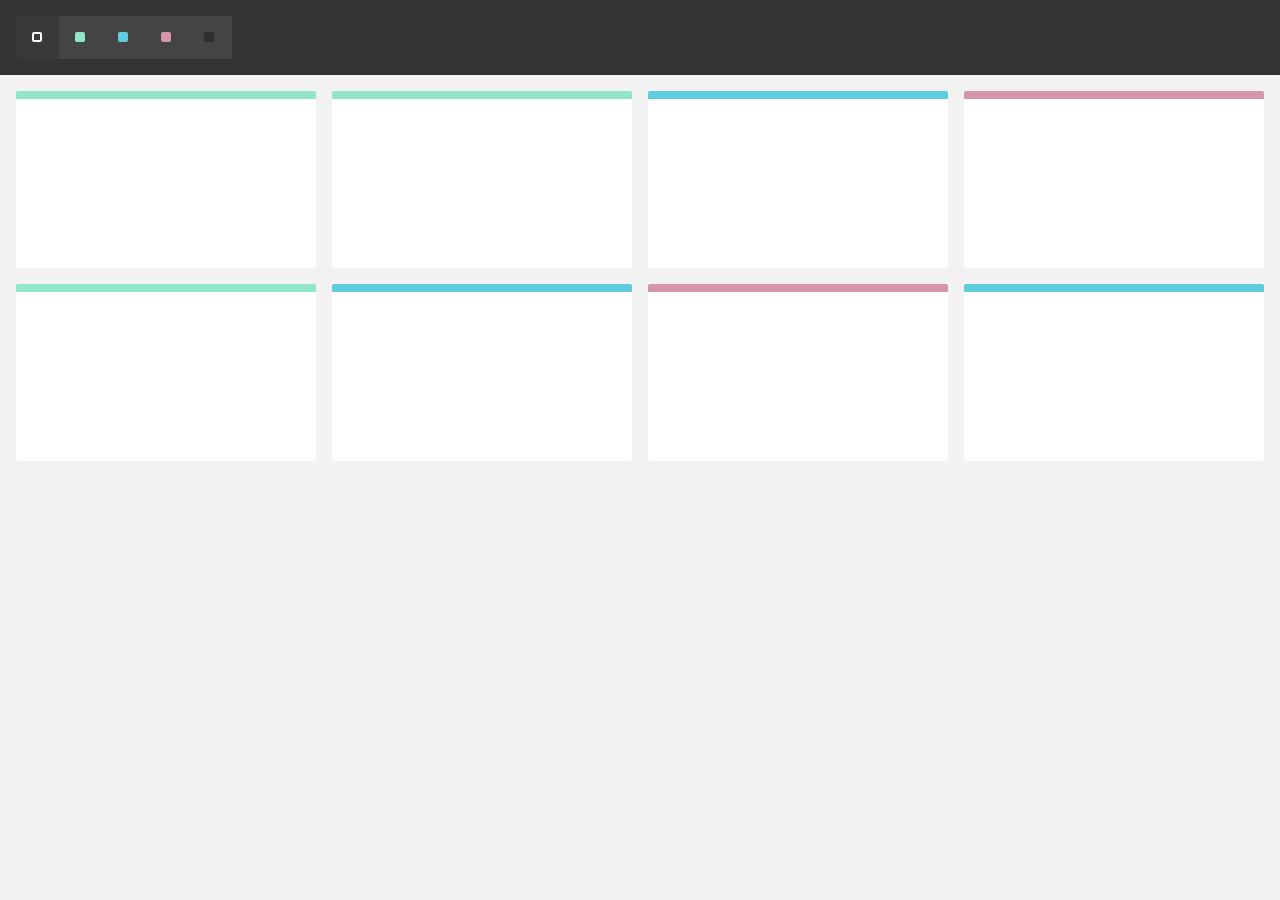
<file: mixitup/patrickkunka-mixitup-61dac05/demos/filtering-by-url/index.html>
<!DOCTYPE html>
<html>
    <head>
        <meta name="viewport" content="width=device-width, initial-scale=1">

        <link href="../reset.css" rel="stylesheet"/>
        <link href="./style.css" rel="stylesheet"/>

        <title>MixItUp Demo - Filtering by URL</title>
    </head>
    <body>
        <div class="controls">
            <button type="button" class="control" data-filter="all">All</button>
            <button type="button" class="control" data-filter=".green">Green</button>
            <button type="button" class="control" data-filter=".blue">Blue</button>
            <button type="button" class="control" data-filter=".pink">Pink</button>
            <button type="button" class="control" data-filter="none">None</button>
        </div>

        <div class="container">
            <div class="mix green"></div>
            <div class="mix green"></div>
            <div class="mix blue"></div>
            <div class="mix pink"></div>
            <div class="mix green"></div>
            <div class="mix blue"></div>
            <div class="mix pink"></div>
            <div class="mix blue"></div>

            <div class="gap"></div>
            <div class="gap"></div>
            <div class="gap"></div>
        </div>

        <script src="../mixitup.min.js"></script>

        <script>
            // As we have no server-side application or routes, we will use
            // a URL "hash" for this demo, but we chould just as easily use
            // a URL route segment.

            // As we will use the target selector in several parts of the demo,
            // we will declare it as a variable here.

            var targetSelector = '.mix';

            /**
             * Reads a hash from the URL (if present), and converts it into a class
             * selector string. E.g "#green" -> ".green". Otherwise, defaults
             * to the targetSelector, equivalent to "all"
             *
             * @return {string}
             */

            function getSelectorFromHash() {
                var hash = window.location.hash.replace(/^#/g, '');

                var selector = hash ? '.' + hash : targetSelector;

                return selector;
            }

            /**
             * Updates the URL whenever the current filter changes.
             *
             * @param   {mixitup.State} state
             * @return  {void}
             */

            function setHash(state) {
                var selector = state.activeFilter.selector;
                var newHash = '#' + selector.replace(/^\./g, '');

                if (selector === targetSelector && window.location.hash) {
                    // Equivalent to filter "all", remove the hash

                    history.pushState(null, document.title, window.location.pathname); // or history.replaceState()
                } else if (newHash !== window.location.hash && selector !== targetSelector) {
                    // Change the hash

                    history.pushState(null, document.title, window.location.pathname + newHash); // or history.replaceState()
                }
            }

            // Instantiate and configure the mixer

            var mixer = mixitup('.container', {
                selectors: {
                    target: targetSelector
                },
                load: {
                    filter: getSelectorFromHash() // Ensure that the mixer's initial filter matches the URL on startup
                },
                callbacks: {
                    onMixEnd: setHash // Call the setHash() method at the end of each operation
                }
            });

            // Add an "onhashchange" handler to keep the mixer in sync as the user goes
            // back and forward through their history.

            // NB: This may or may not be the desired behavior for your project. If you don't
            // want MixItUp operations to count as individual history items, simply use
            // 'replaceState()' instead of 'pushState()' within the 'setHash()' function above.
            // In which case this handler would no longer be neccessary.

            window.onhashchange = function() {
                var selector = getSelectorFromHash();

                if (selector === mixer.getState().activeFilter.selector) return; // no change

                mixer.filter(selector);
            };
        </script>
    </body>
</html>
</file>
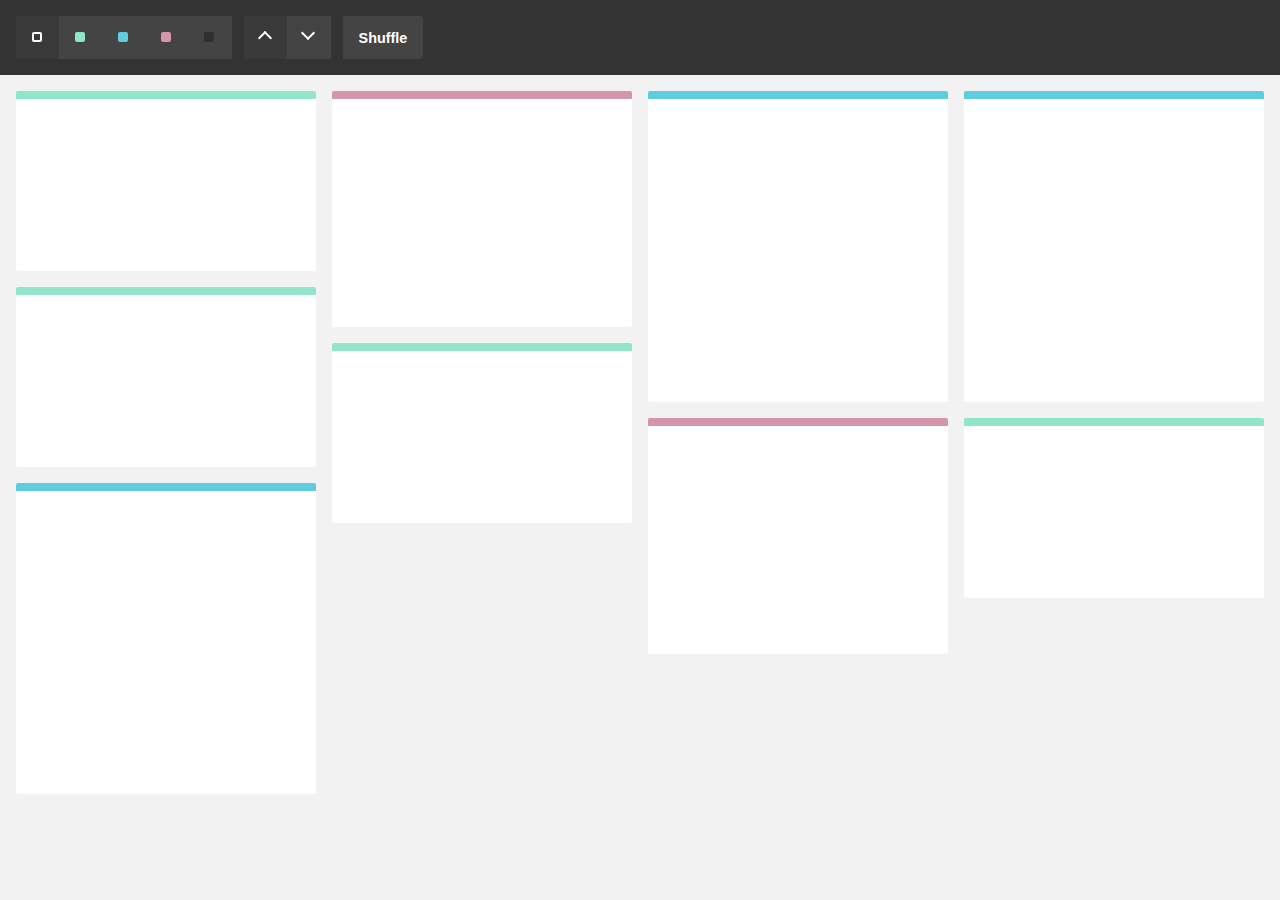
<file: mixitup/patrickkunka-mixitup-61dac05/demos/grid-columns/index.html>
<!DOCTYPE html>
<html>
    <head>
        <meta name="viewport" content="width=device-width, initial-scale=1">

        <link href="../reset.css" rel="stylesheet"/>
        <link href="./style.css" rel="stylesheet"/>

        <title>MixItUp Demo - Columns Grid</title>
    </head>
    <body>
        <div class="controls">
            <button type="button" class="control" data-filter="all">All</button>
            <button type="button" class="control" data-filter=".green">Green</button>
            <button type="button" class="control" data-filter=".blue">Blue</button>
            <button type="button" class="control" data-filter=".pink">Pink</button>
            <button type="button" class="control" data-filter="none">None</button>

            <button type="button" class="control" data-sort="default:asc">Asc</button>
            <button type="button" class="control" data-sort="default:desc">Desc</button>

            <button type="button" class="control text" data-sort="random">Shuffle</button>
        </div>

        <div class="container">
            <div class="mix green"></div>
            <div class="mix green"></div>
            <div class="mix blue"></div>
            <div class="mix pink"></div>
            <div class="mix green"></div>
            <div class="mix blue"></div>
            <div class="mix pink"></div>
            <div class="mix blue"></div>
            <div class="mix green"></div>
        </div>

        <script src="../mixitup.min.js"></script>

        <script>
            var containerEl = document.querySelector('.container');

            var mixer = mixitup(containerEl, {
                animation: {
                    animateResizeContainer: false // required to prevent column algorithm bug
                }
            });

            // NB: See comments in stylesheet regarding fixes for chrome and safari "flickering"
        </script>
    </body>
</html>
</file>
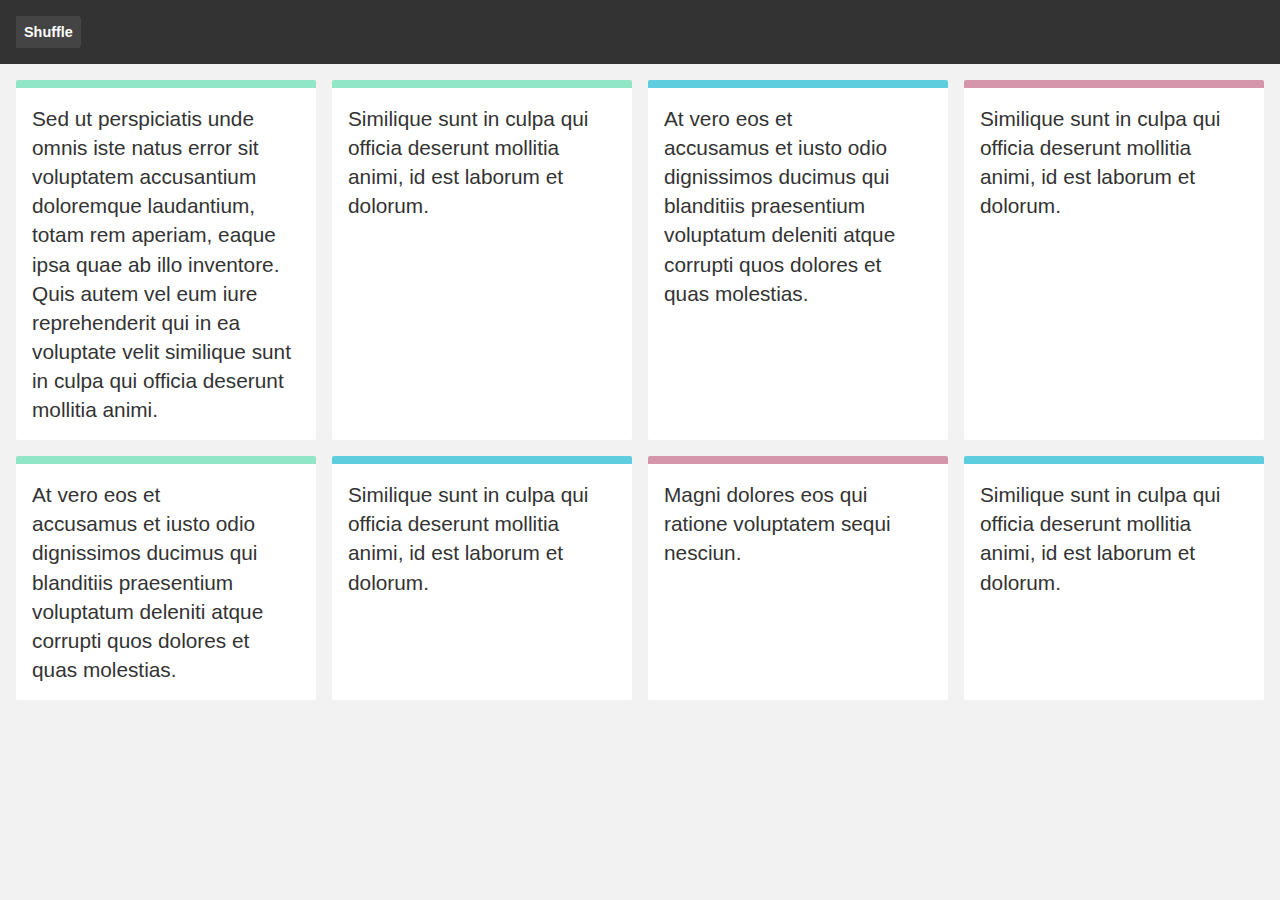
<file: mixitup/patrickkunka-mixitup-61dac05/demos/grid-flex-box-matching-heights/index.html>
<!DOCTYPE html>
<html>
    <head>
        <meta name="viewport" content="width=device-width, initial-scale=1">

        <link href="../reset.css" rel="stylesheet"/>
        <link href="./style.css" rel="stylesheet"/>

        <title>MixItUp Demo - Flex-box Grid with Matching Heights</title>
    </head>
    <body>
        <div class="controls">
            <button type="button" class="control" data-sort="random">Shuffle</button>
        </div>

        <div class="container">
            <div class="mix green">
                <p>Sed ut perspiciatis unde omnis iste natus error sit voluptatem accusantium doloremque laudantium, totam rem aperiam, eaque ipsa quae ab illo inventore. Quis autem vel eum iure reprehenderit qui in ea voluptate velit similique sunt in culpa qui officia deserunt mollitia animi.</p>
            </div>

            <div class="mix green">
                <p>Similique sunt in culpa qui officia deserunt mollitia animi, id est laborum et dolorum.</p>
            </div>

            <div class="mix blue">
                <p>At vero eos et accusamus et iusto odio dignissimos ducimus qui blanditiis praesentium voluptatum deleniti atque corrupti quos dolores et quas molestias.<p>
            </div>

            <div class="mix pink">
                <p>Similique sunt in culpa qui officia deserunt mollitia animi, id est laborum et dolorum.</p>
            </div>

            <div class="mix green">
                <p>At vero eos et accusamus et iusto odio dignissimos ducimus qui blanditiis praesentium voluptatum deleniti atque corrupti quos dolores et quas molestias.<p>
            </div>

            <div class="mix blue">
                <p>Similique sunt in culpa qui officia deserunt mollitia animi, id est laborum et dolorum.</p>
            </div>

            <div class="mix pink">
                <p>Magni dolores eos qui ratione voluptatem sequi nesciun.</p>
            </div>

            <div class="mix blue">
                <p>Similique sunt in culpa qui officia deserunt mollitia animi, id est laborum et dolorum.</p>
            </div>

            <div class="gap"></div>
            <div class="gap"></div>
            <div class="gap"></div>
        </div>

        <script src="../mixitup.min.js"></script>

        <script>
            var containerEl = document.querySelector('.container');

            var mixer = mixitup(containerEl, {
                animation: {
                    animateResizeTargets: true
                }
            });
        </script>
    </body>
</html>
</file>
<file: mixitup/patrickkunka-mixitup-61dac05/demos/attribute-selectors/style.css>
html,
body {
    height: 100%;
    background: #f2f2f2;
}

*,
*:before,
*:after {
    box-sizing: border-box;
}

/* Controls
---------------------------------------------------------------------- */

.controls {
    padding: 1rem;
    background: #333;
    font-size: 0.1px;
}

.control {
    position: relative;
    display: inline-block;
    width: 2.7rem;
    height: 2.7rem;
    background: #444;
    cursor: pointer;
    font-size: 0.1px;
    color: white;
    transition: background 150ms;
}

.control:hover {
    background: #3f3f3f;
}

.control[data-filter]:after {
    content: '';
    position: absolute;
    width: 10px;
    height: 10px;
    top: calc(50% - 6px);
    left: calc(50% - 6px);
    border: 2px solid currentColor;
    border-radius: 2px;
    background: currentColor;
    transition: background-color 150ms, border-color 150ms;
}

.control[data-sort]:after {
    content: '';
    position: absolute;
    width: 10px;
    height: 10px;
    border-top: 2px solid;
    border-left: 2px solid;
    top: calc(50% - 6px);
    left: calc(50% - 6px);
    transform:  translateY(1px) rotate(45deg);
}

.control[data-sort*=":desc"]:after {
    transform:  translateY(-4px) rotate(-135deg);
}

.mixitup-control-active {
    background: #393939;
}

.mixitup-control-active[data-filter]:after {
    background: transparent;
}

.control:first-of-type {
    border-radius: 3px 0 0 3px;
}

.control:last-of-type {
    border-radius: 0 3px 3px 0;
}

.control[data-filter] + .control[data-sort] {
    margin-left: .75rem;
}

.control[data-filter=".green"] {
    color: #91e6c7;
}

.control[data-filter=".blue"] {
    color: #5ecdde;
}

.control[data-filter=".pink"] {
    color: #d595aa;
}

.control[data-filter="none"] {
    color: #2f2f2f;
}

/* Container
---------------------------------------------------------------------- */

.container {
    padding: 1rem;
    text-align: justify;
    font-size: 0.1px;
}

.container:after {
    content: '';
    display: inline-block;
    width: 100%;
}

/* Grid Items
---------------------------------------------------------------------- */

.item,
.gap {
    display: inline-block;
    vertical-align: top;
}

.item {
    background: #fff;
    border-top: .5rem solid currentColor;
    border-radius: 2px;
    margin-bottom: 1rem;
    position: relative;
}

.item:before {
    content: '';
    display: inline-block;
    padding-top: 56.25%;
}

.item.green {
    color: #91e6c7;
}

.item.pink {
    color: #d595aa;
}

.item.blue {
    color: #5ecdde;
}

/* Grid Breakpoints
---------------------------------------------------------------------- */

/* 2 Columns */

.item,
.gap {
    width: calc(100%/2 - (((2 - 1) * 1rem) / 2));
}

/* 3 Columns */

@media screen and (min-width: 541px) {
    .item,
    .gap {
        width: calc(100%/3 - (((3 - 1) * 1rem) / 3));
    }
}

/* 4 Columns */

@media screen and (min-width: 961px) {
    .item,
    .gap {
        width: calc(100%/4 - (((4 - 1) * 1rem) / 4));
    }
}

/* 5 Columns */

@media screen and (min-width: 1281px) {
    .item,
    .gap {
        width: calc(100%/5 - (((5 - 1) * 1rem) / 5));
    }
}
</file>
<file: mixitup/patrickkunka-mixitup-61dac05/demos/basic-ie-8/style.css>
html,
body {
    height: 100%;
    background: #f2f2f2;
}

*,
*:before,
*:after {
    box-sizing: border-box;
}

/* Controls
---------------------------------------------------------------------- */

.controls {
    padding: 16px;
    background: #333;
    font-size: 0.1px;
}

.control {
    position: relative;
    display: inline-block;
    vertical-align: top;
    padding: 10px;
    font-size: 15px;
    height: 35px;
    min-width: 25px;
    background: #444;
    cursor: pointer;
    color: white;
    font-weight: 800;
    transition: background 150ms;
}

.control:hover {
    background: #3f3f3f;
}

.control[data-sort*=":desc"]:after {
    transform:  translateY(-4px) rotate(-135deg);
}

.mixitup-control-active {
    background: #393939;
}

.control[data-filter="all"] {
    background: #fff;
}

.control[data-filter=".green"] {
    background: #91e6c7;
}

.control[data-filter=".blue"] {
    background: #5ecdde;
}

.control[data-filter=".pink"] {
    background: #d595aa;
}

.control[data-filter="none"] {
    background: #2f2f2f;
}

/* Container
---------------------------------------------------------------------- */

.container {
    padding: 16px;
    text-align: justify;
    font-size: 0.1px;
}

.container:after {
    content: '';
    display: inline-block;
    width: 100%;
}

/* Target Elements
---------------------------------------------------------------------- */

.mix,
.gap {
    display: inline-block;
    vertical-align: top;
}

.mix {
    background: #fff;
    border-top: 8px solid transparent;
    border-radius: 2px;
    margin-bottom: 1.25%;
    position: relative;
}

.mix:before {
    content: '';
    display: inline-block;
    padding-top: 56.25%;
}

.mix.green {
    border-top-color: #91e6c7;
}

.mix.pink {
    border-top-color: #d595aa;
}

.mix.blue {
    border-top-color: #5ecdde;
}

.mix,
.gap {
    width: 24%;
}
</file>
<file: mixitup/patrickkunka-mixitup-61dac05/demos/basic/style.css>
html,
body {
    height: 100%;
    background: #f2f2f2;
}

*,
*:before,
*:after {
    box-sizing: border-box;
}

/* Controls
---------------------------------------------------------------------- */

.controls {
    padding: 1rem;
    background: #333;
    font-size: 0.1px;
}

.control {
    position: relative;
    display: inline-block;
    width: 2.7rem;
    height: 2.7rem;
    background: #444;
    cursor: pointer;
    font-size: 0.1px;
    color: white;
    transition: background 150ms;
}

.control:hover {
    background: #3f3f3f;
}

.control[data-filter]:after {
    content: '';
    position: absolute;
    width: 10px;
    height: 10px;
    top: calc(50% - 6px);
    left: calc(50% - 6px);
    border: 2px solid currentColor;
    border-radius: 2px;
    background: currentColor;
    transition: background-color 150ms, border-color 150ms;
}

.control[data-sort]:after {
    content: '';
    position: absolute;
    width: 10px;
    height: 10px;
    border-top: 2px solid;
    border-left: 2px solid;
    top: calc(50% - 6px);
    left: calc(50% - 6px);
    transform:  translateY(1px) rotate(45deg);
}

.control[data-sort*=":desc"]:after {
    transform:  translateY(-4px) rotate(-135deg);
}

.mixitup-control-active {
    background: #393939;
}

.mixitup-control-active[data-filter]:after {
    background: transparent;
}

.control:first-of-type {
    border-radius: 3px 0 0 3px;
}

.control:last-of-type {
    border-radius: 0 3px 3px 0;
}

.control[data-filter] + .control[data-sort] {
    margin-left: .75rem;
}

.control[data-filter=".green"] {
    color: #91e6c7;
}

.control[data-filter=".blue"] {
    color: #5ecdde;
}

.control[data-filter=".pink"] {
    color: #d595aa;
}

.control[data-filter="none"] {
    color: #2f2f2f;
}

/* Container
---------------------------------------------------------------------- */

.container {
    padding: 1rem;
    text-align: justify;
    font-size: 0.1px;
}

.container:after {
    content: '';
    display: inline-block;
    width: 100%;
}

/* Target Elements
---------------------------------------------------------------------- */

.mix,
.gap {
    display: inline-block;
    vertical-align: top;
}

.mix {
    background: #fff;
    border-top: .5rem solid currentColor;
    border-radius: 2px;
    margin-bottom: 1rem;
    position: relative;
}

.mix:before {
    content: '';
    display: inline-block;
    padding-top: 56.25%;
}

.mix.green {
    color: #91e6c7;
}

.mix.pink {
    color: #d595aa;
}

.mix.blue {
    color: #5ecdde;
}

/* Grid Breakpoints
---------------------------------------------------------------------- */

/* 2 Columns */

.mix,
.gap {
    width: calc(100%/2 - (((2 - 1) * 1rem) / 2));
}

/* 3 Columns */

@media screen and (min-width: 541px) {
    .mix,
    .gap {
        width: calc(100%/3 - (((3 - 1) * 1rem) / 3));
    }
}

/* 4 Columns */

@media screen and (min-width: 961px) {
    .mix,
    .gap {
        width: calc(100%/4 - (((4 - 1) * 1rem) / 4));
    }
}

/* 5 Columns */

@media screen and (min-width: 1281px) {
    .mix,
    .gap {
        width: calc(100%/5 - (((5 - 1) * 1rem) / 5));
    }
}
</file>
<file: mixitup/patrickkunka-mixitup-61dac05/demos/checkboxes-with-reset-checkbox/style.css>
html,
body {
    height: 100%;
    background: #f2f2f2;
}

*,
*:before,
*:after {
    box-sizing: border-box;
}

/* Controls
---------------------------------------------------------------------- */

.controls {
    padding: 1rem;
    background: #333;
    font-size: 0.1px;
}

.control {
    position: relative;
    display: inline-block;
    width: 2.7rem;
    height: 2.7rem;
    background: #444;
    cursor: pointer;
    font-size: 0.1px;
    color: white;
    transition: background 150ms;
}

.control:hover {
    background: #3f3f3f;
}

.control[data-filter]:after {
    content: '';
    position: absolute;
    width: 10px;
    height: 10px;
    top: calc(50% - 6px);
    left: calc(50% - 6px);
    border: 2px solid currentColor;
    border-radius: 2px;
    background: currentColor;
    transition: background-color 150ms, border-color 150ms;
}

.control[data-sort]:after {
    content: '';
    position: absolute;
    width: 10px;
    height: 10px;
    border-top: 2px solid;
    border-left: 2px solid;
    top: calc(50% - 6px);
    left: calc(50% - 6px);
    transform:  translateY(1px) rotate(45deg);
}

.control[data-sort*=":desc"]:after {
    transform:  translateY(-4px) rotate(-135deg);
}

.mixitup-control-active {
    background: #393939;
}

.mixitup-control-active[data-filter]:after {
    background: transparent;
}

.control:first-of-type {
    border-radius: 3px 0 0 3px;
}

.control:last-of-type {
    border-radius: 0 3px 3px 0;
}

.checkbox-group {
    display: inline-block;
    padding: .5rem;
    background: #2a2a2a;
    margin-right: .75rem;
    vertical-align: top;
}

.checkbox {
    text-align: justify;
}

.checkbox:after {
    content: '';
    display: inline-block;
    width: 100%;
}

.checkbox-input,
.checkbox-label {
    display: inline-block;
}

.checkbox-label {
    color: white;
    font-family: 'helvetica-neue', arial, sans-serif;
    font-size: .9rem;
    margin-right: .5rem;
}

/* Container
---------------------------------------------------------------------- */

.container {
    padding: 1rem;
    text-align: justify;
    font-size: 0.1px;
}

.container:after {
    content: '';
    display: inline-block;
    width: 100%;
}

/* Target Elements
---------------------------------------------------------------------- */

.mix,
.gap {
    display: inline-block;
    vertical-align: top;
}

.mix {
    background: #fff;
    border-top: .5rem solid currentColor;
    border-radius: 2px;
    margin-bottom: 1rem;
    position: relative;
}

.mix:before {
    content: '';
    display: inline-block;
    padding-top: 56.25%;
}

.mix.green {
    color: #91e6c7;
}

.mix.pink {
    color: #d595aa;
}

.mix.blue {
    color: #5ecdde;
}

/* Grid Breakpoints
---------------------------------------------------------------------- */

/* 2 Columns */

.mix,
.gap {
    width: calc(100%/2 - (((2 - 1) * 1rem) / 2));
}

/* 3 Columns */

@media screen and (min-width: 541px) {
    .mix,
    .gap {
        width: calc(100%/3 - (((3 - 1) * 1rem) / 3));
    }
}

/* 4 Columns */

@media screen and (min-width: 961px) {
    .mix,
    .gap {
        width: calc(100%/4 - (((4 - 1) * 1rem) / 4));
    }
}

/* 5 Columns */

@media screen and (min-width: 1281px) {
    .mix,
    .gap {
        width: calc(100%/5 - (((5 - 1) * 1rem) / 5));
    }
}
</file>
<file: mixitup/patrickkunka-mixitup-61dac05/demos/checkboxes/style.css>
html,
body {
    height: 100%;
    background: #f2f2f2;
}

*,
*:before,
*:after {
    box-sizing: border-box;
}

/* Controls
---------------------------------------------------------------------- */

.controls {
    padding: 1rem;
    background: #333;
    font-size: 0.1px;
}

.control {
    position: relative;
    display: inline-block;
    width: 2.7rem;
    height: 2.7rem;
    background: #444;
    cursor: pointer;
    font-size: 0.1px;
    color: white;
    transition: background 150ms;
}

.control:hover {
    background: #3f3f3f;
}

.control[data-filter]:after {
    content: '';
    position: absolute;
    width: 10px;
    height: 10px;
    top: calc(50% - 6px);
    left: calc(50% - 6px);
    border: 2px solid currentColor;
    border-radius: 2px;
    background: currentColor;
    transition: background-color 150ms, border-color 150ms;
}

.control[data-sort]:after {
    content: '';
    position: absolute;
    width: 10px;
    height: 10px;
    border-top: 2px solid;
    border-left: 2px solid;
    top: calc(50% - 6px);
    left: calc(50% - 6px);
    transform:  translateY(1px) rotate(45deg);
}

.control[data-sort*=":desc"]:after {
    transform:  translateY(-4px) rotate(-135deg);
}

.mixitup-control-active {
    background: #393939;
}

.mixitup-control-active[data-filter]:after {
    background: transparent;
}

.control:first-of-type {
    border-radius: 3px 0 0 3px;
}

.control:last-of-type {
    border-radius: 0 3px 3px 0;
}

.checkbox-group {
    display: inline-block;
    padding: .5rem;
    background: #2a2a2a;
    margin-right: .75rem;
    vertical-align: top;
}

.checkbox {
    text-align: justify;
}

.checkbox:after {
    content: '';
    display: inline-block;
    width: 100%;
}

.checkbox-input,
.checkbox-label {
    display: inline-block;
}

.checkbox-label {
    color: white;
    font-family: 'helvetica-neue', arial, sans-serif;
    font-size: .9rem;
    margin-right: .5rem;
}

/* Container
---------------------------------------------------------------------- */

.container {
    padding: 1rem;
    text-align: justify;
    font-size: 0.1px;
}

.container:after {
    content: '';
    display: inline-block;
    width: 100%;
}

/* Target Elements
---------------------------------------------------------------------- */

.mix,
.gap {
    display: inline-block;
    vertical-align: top;
}

.mix {
    background: #fff;
    border-top: .5rem solid currentColor;
    border-radius: 2px;
    margin-bottom: 1rem;
    position: relative;
}

.mix:before {
    content: '';
    display: inline-block;
    padding-top: 56.25%;
}

.mix.green {
    color: #91e6c7;
}

.mix.pink {
    color: #d595aa;
}

.mix.blue {
    color: #5ecdde;
}

/* Grid Breakpoints
---------------------------------------------------------------------- */

/* 2 Columns */

.mix,
.gap {
    width: calc(100%/2 - (((2 - 1) * 1rem) / 2));
}

/* 3 Columns */

@media screen and (min-width: 541px) {
    .mix,
    .gap {
        width: calc(100%/3 - (((3 - 1) * 1rem) / 3));
    }
}

/* 4 Columns */

@media screen and (min-width: 961px) {
    .mix,
    .gap {
        width: calc(100%/4 - (((4 - 1) * 1rem) / 4));
    }
}

/* 5 Columns */

@media screen and (min-width: 1281px) {
    .mix,
    .gap {
        width: calc(100%/5 - (((5 - 1) * 1rem) / 5));
    }
}
</file>
<file: mixitup/patrickkunka-mixitup-61dac05/demos/dataset-empty-container/style.css>
html,
body {
    height: 100%;
    background: #f2f2f2;
}

*,
*:before,
*:after {
    box-sizing: border-box;
}

/* Controls
---------------------------------------------------------------------- */

.controls {
    padding: 1rem;
    background: #333;
    font-size: 0.1px;
}

.control {
    position: relative;
    display: inline-block;
    width: 2.7rem;
    height: 2.7rem;
    background: #444;
    cursor: pointer;
    font-size: 0.1px;
    color: white;
    transition: background 150ms;
}

.control:not(.control-active):hover {
    background: #3f3f3f;
}

.control-filter:after {
    content: '';
    position: absolute;
    width: 10px;
    height: 10px;
    top: calc(50% - 6px);
    left: calc(50% - 6px);
    border: 2px solid currentColor;
    border-radius: 2px;
    background: currentColor;
    transition: background-color 150ms, border-color 150ms;
}

.control-sort:after {
    content: '';
    position: absolute;
    width: 10px;
    height: 10px;
    border-top: 2px solid;
    border-left: 2px solid;
    top: calc(50% - 6px);
    left: calc(50% - 6px);
    transform:  translateY(1px) rotate(45deg);
}

.control-sort[data-order="desc"]:after {
    transform:  translateY(-4px) rotate(-135deg);
}

.control-active {
    background: #393939;
}

.control-filter.control-active:after {
    background: transparent;
}

.control:first-of-type {
    border-radius: 3px 0 0 3px;
}

.control:last-of-type {
    border-radius: 0 3px 3px 0;
}

.control-filter + .control-sort {
    margin-left: .75rem;
}

.control-filter[data-color="green"] {
    color: #91e6c7;
}

.control-filter[data-color="blue"] {
    color: #5ecdde;
}

.control-filter[data-color="pink"] {
    color: #d595aa;
}

.control-filter[data-color="none"] {
    color: #2f2f2f;
}

/* Container
---------------------------------------------------------------------- */

.container {
    padding: 1rem;
    text-align: justify;
    font-size: 0.1px;
}

.container:after {
    content: '';
    display: inline-block;
    width: 100%;
}

/* Target Elements
---------------------------------------------------------------------- */

.item,
.gap {
    display: inline-block;
    vertical-align: top;
}

.item {
    background: #fff;
    border-top: .5rem solid currentColor;
    border-radius: 2px;
    margin-bottom: 1rem;
    position: relative;
}

.item:before {
    content: '';
    display: inline-block;
    padding-top: 56.25%;
}

.item.green {
    color: #91e6c7;
}

.item.pink {
    color: #d595aa;
}

.item.blue {
    color: #5ecdde;
}

.item .published-date {
    position: absolute;
    top: 0;
    left: 0;
    padding: 1rem;
    font-size: 1rem;
    color: #333;
    font-family: 'helvetica-neue', arial, sans-serif;
    font-weight:  700;
}

/* Grid Breakpoints
---------------------------------------------------------------------- */

/* 2 Columns */

.item,
.gap {
    width: calc(100%/2 - (((2 - 1) * 1rem) / 2));
}

/* 3 Columns */

@media screen and (min-width: 541px) {
    .item,
    .gap {
        width: calc(100%/3 - (((3 - 1) * 1rem) / 3));
    }
}

/* 4 Columns */

@media screen and (min-width: 961px) {
    .item,
    .gap {
        width: calc(100%/4 - (((4 - 1) * 1rem) / 4));
    }
}

/* 5 Columns */

@media screen and (min-width: 1281px) {
    .item,
    .gap {
        width: calc(100%/5 - (((5 - 1) * 1rem) / 5));
    }
}
</file>
<file: mixitup/patrickkunka-mixitup-61dac05/demos/dataset-pre-rendered-targets/style.css>
html,
body {
    height: 100%;
    background: #f2f2f2;
}

*,
*:before,
*:after {
    box-sizing: border-box;
}

/* Controls
---------------------------------------------------------------------- */

.controls {
    padding: 1rem;
    background: #333;
    font-size: 0.1px;
}

.control {
    position: relative;
    display: inline-block;
    width: 2.7rem;
    height: 2.7rem;
    background: #444;
    cursor: pointer;
    font-size: 0.1px;
    color: white;
    transition: background 150ms;
}

.control:not(.control-active):hover {
    background: #3f3f3f;
}

.control-filter:after {
    content: '';
    position: absolute;
    width: 10px;
    height: 10px;
    top: calc(50% - 6px);
    left: calc(50% - 6px);
    border: 2px solid currentColor;
    border-radius: 2px;
    background: currentColor;
    transition: background-color 150ms, border-color 150ms;
}

.control-sort:after {
    content: '';
    position: absolute;
    width: 10px;
    height: 10px;
    border-top: 2px solid;
    border-left: 2px solid;
    top: calc(50% - 6px);
    left: calc(50% - 6px);
    transform:  translateY(1px) rotate(45deg);
}

.control-sort[data-order="desc"]:after {
    transform:  translateY(-4px) rotate(-135deg);
}

.control-active {
    background: #393939;
}

.control-filter.control-active:after {
    background: transparent;
}

.control:first-of-type {
    border-radius: 3px 0 0 3px;
}

.control:last-of-type {
    border-radius: 0 3px 3px 0;
}

.control-filter + .control-sort {
    margin-left: .75rem;
}

.control-filter[data-color="green"] {
    color: #91e6c7;
}

.control-filter[data-color="blue"] {
    color: #5ecdde;
}

.control-filter[data-color="pink"] {
    color: #d595aa;
}

.control-filter[data-color="none"] {
    color: #2f2f2f;
}

/* Container
---------------------------------------------------------------------- */

.container {
    padding: 1rem;
    text-align: justify;
    font-size: 0.1px;
}

.container:after {
    content: '';
    display: inline-block;
    width: 100%;
}

/* Target Elements
---------------------------------------------------------------------- */

.item,
.gap {
    display: inline-block;
    vertical-align: top;
}

.item {
    background: #fff;
    border-top: .5rem solid currentColor;
    border-radius: 2px;
    margin-bottom: 1rem;
    position: relative;
}

.item:before {
    content: '';
    display: inline-block;
    padding-top: 56.25%;
}

.item.green {
    color: #91e6c7;
}

.item.pink {
    color: #d595aa;
}

.item.blue {
    color: #5ecdde;
}

.item .published-date {
    position: absolute;
    top: 0;
    left: 0;
    padding: 1rem;
    font-size: 1rem;
    color: #333;
    font-family: 'helvetica-neue', arial, sans-serif;
    font-weight:  700;
}

/* Grid Breakpoints
---------------------------------------------------------------------- */

/* 2 Columns */

.item,
.gap {
    width: calc(100%/2 - (((2 - 1) * 1rem) / 2));
}

/* 3 Columns */

@media screen and (min-width: 541px) {
    .item,
    .gap {
        width: calc(100%/3 - (((3 - 1) * 1rem) / 3));
    }
}

/* 4 Columns */

@media screen and (min-width: 961px) {
    .item,
    .gap {
        width: calc(100%/4 - (((4 - 1) * 1rem) / 4));
    }
}

/* 5 Columns */

@media screen and (min-width: 1281px) {
    .item,
    .gap {
        width: calc(100%/5 - (((5 - 1) * 1rem) / 5));
    }
}
</file>
<file: mixitup/patrickkunka-mixitup-61dac05/demos/filtering-by-range/style.css>
html,
body {
    height: 100%;
    background: #f2f2f2;
}

*,
*:before,
*:after {
    box-sizing: border-box;
}

/* Controls
---------------------------------------------------------------------- */

.controls {
    padding: 1rem;
    background: #333;
    font-size: 0.1px;
}

.control {
    position: relative;
    display: inline-block;
    width: 2.7rem;
    height: 2.7rem;
    background: #444;
    cursor: pointer;
    font-size: 0.1px;
    color: white;
    transition: background 150ms;
}

.control:hover {
    background: #3f3f3f;
}

.control[data-filter]:after {
    content: '';
    position: absolute;
    width: 10px;
    height: 10px;
    top: calc(50% - 6px);
    left: calc(50% - 6px);
    border: 2px solid currentColor;
    border-radius: 2px;
    background: currentColor;
    transition: background-color 150ms, border-color 150ms;
}

.control[data-sort]:after {
    content: '';
    position: absolute;
    width: 10px;
    height: 10px;
    border-top: 2px solid;
    border-left: 2px solid;
    top: calc(50% - 6px);
    left: calc(50% - 6px);
    transform:  translateY(1px) rotate(45deg);
}

.control[data-sort*=":desc"]:after {
    transform:  translateY(-4px) rotate(-135deg);
}

.mixitup-control-active {
    background: #393939;
}

.mixitup-control-active[data-filter]:after {
    background: transparent;
}

.control:first-of-type {
    border-radius: 3px 0 0 3px;
}

.control:last-of-type {
    border-radius: 0 3px 3px 0;
}

.control[data-filter] + .control[data-sort] {
    margin-left: .75rem;
}

.control[data-filter=".green"] {
    color: #91e6c7;
}

.control[data-filter=".blue"] {
    color: #5ecdde;
}

.control[data-filter=".pink"] {
    color: #d595aa;
}

.control[data-filter="none"] {
    color: #2f2f2f;
}

.range-slider {
    margin: 0 1rem;
    display: inline-block;
    vertical-align: middle;
    position: relative;
}

.range-slider:last-child {
    margin-left: 0;
}

.range-slider::before,
.range-slider::after,
.range-slider-label {
    font-family: 'helvetica-neue', arial, sans-serif;
}

.range-slider::before,
.range-slider::after {
    font-size: .7rem;
    color: #aaa;
    content: '0';
    position: absolute;
    bottom: 0;
    left: 0;
    padding: 0 .2rem;
}

.range-slider::after {
    content: '10';
    left: auto;
    right: 0;
}

.range-slider-label {
    display: block;
    font-size: .8rem;
    color: #ccc;
    margin-bottom: .05rem;
    font-weight: 700;
}

.range-slider:last-child .range-slider-label {
    text-align: right;
}

.range-slider-input {
    position: relative;
    background: transparent;
    -webkit-appearance: none;
    margin-bottom: .75rem;
    z-index: 1;
}

.range-slider-input::-webkit-slider-runnable-track {
    width: 300px;
    height: 5px;
    background: #888;
    border: none;
    border-radius: 3px;
    transition: background 150ms;
}

.range-slider-input::-webkit-slider-thumb {
    -webkit-appearance: none;
    border: none;
    height: 16px;
    width: 16px;
    border-radius: 50%;
    background: #5ecdde;
    margin-top: -6px;
}

.range-slider-input:focus {
    outline: none;
}

/* Container
---------------------------------------------------------------------- */

.container {
    padding: 1rem;
    text-align: justify;
    font-size: 0.1px;
}

.container:after {
    content: '';
    display: inline-block;
    width: 100%;
}

/* Target Elements
---------------------------------------------------------------------- */

.mix,
.gap {
    display: inline-block;
    vertical-align: top;
}

.mix {
    background: #fff;
    border-top: .5rem solid currentColor;
    border-radius: 2px;
    margin-bottom: 1rem;
    position: relative;
    font-family: 'helvetica-neue', arial, sans-serif;
}

.mix:before {
    content: '';
    display: inline-block;
    padding-top: 56.25%;
}

.mix.green {
    color: #91e6c7;
}

.mix.pink {
    color: #d595aa;
}

.mix.blue {
    color: #5ecdde;
}

.mix[data-size]:after {
    position: absolute;
    content: attr(data-size);
    font-size: 1rem;
    font-weight: bold;
    color: #aaa;
    padding: 1rem;
    width: 100%;
    top: 0;
    left: 0;
}

/* Grid Breakpoints
---------------------------------------------------------------------- */

/* 2 Columns */

.mix,
.gap {
    width: calc(100%/2 - (((2 - 1) * 1rem) / 2));
}

/* 3 Columns */

@media screen and (min-width: 541px) {
    .mix,
    .gap {
        width: calc(100%/3 - (((3 - 1) * 1rem) / 3));
    }
}

/* 4 Columns */

@media screen and (min-width: 961px) {
    .mix,
    .gap {
        width: calc(100%/4 - (((4 - 1) * 1rem) / 4));
    }
}

/* 5 Columns */

@media screen and (min-width: 1281px) {
    .mix,
    .gap {
        width: calc(100%/5 - (((5 - 1) * 1rem) / 5));
    }
}
</file>
<file: mixitup/patrickkunka-mixitup-61dac05/demos/filtering-by-text-input/style.css>
html,
body {
    height: 100%;
    background: #f2f2f2;
}

*,
*:before,
*:after {
    box-sizing: border-box;
}

/* Controls
---------------------------------------------------------------------- */

.controls {
    padding: 1rem;
    background: #333;
    font-size: 0.1px;
}

.control {
    position: relative;
    display: inline-block;
    width: 2.7rem;
    height: 2.7rem;
    background: #444;
    cursor: pointer;
    font-size: 0.1px;
    color: white;
    transition: background 150ms;
}

.control:hover {
    background: #3f3f3f;
}

.control[data-filter]:after {
    content: '';
    position: absolute;
    width: 10px;
    height: 10px;
    top: calc(50% - 6px);
    left: calc(50% - 6px);
    border: 2px solid currentColor;
    border-radius: 2px;
    background: currentColor;
    transition: background-color 150ms, border-color 150ms;
}

.control[data-sort]:after {
    content: '';
    position: absolute;
    width: 10px;
    height: 10px;
    border-top: 2px solid;
    border-left: 2px solid;
    top: calc(50% - 6px);
    left: calc(50% - 6px);
    transform:  translateY(1px) rotate(45deg);
}

.control[data-sort*=":desc"]:after {
    transform:  translateY(-4px) rotate(-135deg);
}

.mixitup-control-active {
    background: #393939;
}

.mixitup-control-active[data-filter]:after {
    background: transparent;
}

.control:first-of-type {
    border-radius: 3px 0 0 3px;
}

.control:last-of-type {
    border-radius: 0 3px 3px 0;
}

.control[data-filter] + .control[data-sort] {
    margin-left: .75rem;
}

.control[data-filter=".green"] {
    color: #91e6c7;
}

.control[data-filter=".blue"] {
    color: #5ecdde;
}

.control[data-filter=".pink"] {
    color: #d595aa;
}

.control[data-filter="none"] {
    color: #2f2f2f;
}

.input {
    display: inline-block;
    font-size: 1rem;
    padding: .75rem;
    margin-left: .75rem;
    border-radius: 2px;
    border: 0 none;
    background: white;
    font-family: 'helvetica neue', arial, sans-serif;
    vertical-align: top;
}

/* Container
---------------------------------------------------------------------- */

.container {
    padding: 1rem;
    text-align: justify;
    font-size: 0.1px;
}

.container:after {
    content: '';
    display: inline-block;
    width: 100%;
}

/* Target Elements
---------------------------------------------------------------------- */

.mix,
.gap {
    display: inline-block;
    vertical-align: top;
}

.mix {
    background: #fff;
    border-top: .5rem solid currentColor;
    border-radius: 2px;
    margin-bottom: 1rem;
    position: relative;
}

.mix:before {
    content: '';
    display: inline-block;
    padding-top: 56.25%;
}

.mix.green {
    color: #91e6c7;
}

.mix.pink {
    color: #d595aa;
}

.mix.blue {
    color: #5ecdde;
}

/* Grid Breakpoints
---------------------------------------------------------------------- */

/* 2 Columns */

.mix,
.gap {
    width: calc(100%/2 - (((2 - 1) * 1rem) / 2));
}

/* 3 Columns */

@media screen and (min-width: 541px) {
    .mix,
    .gap {
        width: calc(100%/3 - (((3 - 1) * 1rem) / 3));
    }
}

/* 4 Columns */

@media screen and (min-width: 961px) {
    .mix,
    .gap {
        width: calc(100%/4 - (((4 - 1) * 1rem) / 4));
    }
}

/* 5 Columns */

@media screen and (min-width: 1281px) {
    .mix,
    .gap {
        width: calc(100%/5 - (((5 - 1) * 1rem) / 5));
    }
}
</file>
<file: mixitup/patrickkunka-mixitup-61dac05/demos/filtering-by-url/style.css>
html,
body {
    height: 100%;
    background: #f2f2f2;
}

*,
*:before,
*:after {
    box-sizing: border-box;
}

/* Controls
---------------------------------------------------------------------- */

.controls {
    padding: 1rem;
    background: #333;
    font-size: 0.1px;
}

.control {
    position: relative;
    display: inline-block;
    width: 2.7rem;
    height: 2.7rem;
    background: #444;
    cursor: pointer;
    font-size: 0.1px;
    color: white;
    transition: background 150ms;
}

.control:hover {
    background: #3f3f3f;
}

.control[data-filter]:after {
    content: '';
    position: absolute;
    width: 10px;
    height: 10px;
    top: calc(50% - 6px);
    left: calc(50% - 6px);
    border: 2px solid currentColor;
    border-radius: 2px;
    background: currentColor;
    transition: background-color 150ms, border-color 150ms;
}

.mixitup-control-active {
    background: #393939;
}

.mixitup-control-active[data-filter]:after {
    background: transparent;
}

.control:first-of-type {
    border-radius: 3px 0 0 3px;
}

.control:last-of-type {
    border-radius: 0 3px 3px 0;
}

.control[data-filter=".green"] {
    color: #91e6c7;
}

.control[data-filter=".blue"] {
    color: #5ecdde;
}

.control[data-filter=".pink"] {
    color: #d595aa;
}

.control[data-filter="none"] {
    color: #2f2f2f;
}

/* Container
---------------------------------------------------------------------- */

.container {
    padding: 1rem;
    text-align: justify;
    font-size: 0.1px;
}

.container:after {
    content: '';
    display: inline-block;
    width: 100%;
}

/* Target Elements
---------------------------------------------------------------------- */

.mix,
.gap {
    display: inline-block;
    vertical-align: top;
}

.mix {
    background: #fff;
    border-top: .5rem solid currentColor;
    border-radius: 2px;
    margin-bottom: 1rem;
    position: relative;
}

.mix:before {
    content: '';
    display: inline-block;
    padding-top: 56.25%;
}

.mix.green {
    color: #91e6c7;
}

.mix.pink {
    color: #d595aa;
}

.mix.blue {
    color: #5ecdde;
}

/* Grid Breakpoints
---------------------------------------------------------------------- */

/* 2 Columns */

.mix,
.gap {
    width: calc(100%/2 - (((2 - 1) * 1rem) / 2));
}

/* 3 Columns */

@media screen and (min-width: 541px) {
    .mix,
    .gap {
        width: calc(100%/3 - (((3 - 1) * 1rem) / 3));
    }
}

/* 4 Columns */

@media screen and (min-width: 961px) {
    .mix,
    .gap {
        width: calc(100%/4 - (((4 - 1) * 1rem) / 4));
    }
}

/* 5 Columns */

@media screen and (min-width: 1281px) {
    .mix,
    .gap {
        width: calc(100%/5 - (((5 - 1) * 1rem) / 5));
    }
}
</file>
<file: mixitup/patrickkunka-mixitup-61dac05/demos/grid-columns/style.css>
html,
body {
    height: 100%;
    background: #f2f2f2;
}

*,
*:before,
*:after {
    box-sizing: border-box;
}

/* Controls
---------------------------------------------------------------------- */

.controls {
    padding: 1rem;
    background: #333;
    font-size: 0.1px;
}

.control {
    position: relative;
    display: inline-block;
    vertical-align: top;
    width: 2.7rem;
    height: 2.7rem;
    background: #444;
    cursor: pointer;
    font-size: 0.1px;
    color: white;
    transition: background 150ms;
}

.control:hover {
    background: #3f3f3f;
}

.control[data-filter]:after {
    content: '';
    position: absolute;
    width: 10px;
    height: 10px;
    top: calc(50% - 6px);
    left: calc(50% - 6px);
    border: 2px solid currentColor;
    border-radius: 2px;
    background: currentColor;
    transition: background-color 150ms, border-color 150ms;
}

.control[data-sort]:after {
    content: '';
    position: absolute;
    width: 10px;
    height: 10px;
    border-top: 2px solid;
    border-left: 2px solid;
    top: calc(50% - 6px);
    left: calc(50% - 6px);
    transform:  translateY(1px) rotate(45deg);
}

.control.text {
    width: auto;
    height: auto;
    padding: 0 1rem;
    font-size: .9rem;
    height: 2.7rem;
    font-weight: 800;
    color: white;
    margin-left: .75rem;
}

.control.text:after {
    display: none;
}

.control[data-sort*=":desc"]:after {
    transform:  translateY(-4px) rotate(-135deg);
}

.mixitup-control-active {
    background: #393939;
}

.mixitup-control-active[data-filter]:after {
    background: transparent;
}

.control:first-of-type {
    border-radius: 3px 0 0 3px;
}

.control:last-of-type {
    border-radius: 0 3px 3px 0;
}

.control[data-filter] + .control[data-sort] {
    margin-left: .75rem;
}

.control[data-filter=".green"] {
    color: #91e6c7;
}

.control[data-filter=".blue"] {
    color: #5ecdde;
}

.control[data-filter=".pink"] {
    color: #d595aa;
}

.control[data-filter="none"] {
    color: #2f2f2f;
}

/* Container
---------------------------------------------------------------------- */

.container {
    padding: 1rem;

    -webkit-column-count: 1;
    -moz-column-count: 1;
    column-count: 1;
}

/* Target Elements
---------------------------------------------------------------------- */

.mix {
    display: inline-block;
    vertical-align: top;
    width: 100%;
    background: #fff;
    border-top: .5rem solid currentColor;
    border-radius: 2px;
    margin-bottom: 1rem;
    position: relative;

    backface-visibility: hidden; /* prevents flicker in chrome */
    will-change: transform, opacity; /* prevents flicker in safari */
}

.mix:before {
    content: '';
    display: inline-block;
    padding-top: 56.25%;
}

.mix.green {
    color: #91e6c7;
}

.mix.pink {
    color: #d595aa;
}

.mix.blue {
    color: #5ecdde;
}

.mix.pink:before {
    padding-top: 75%;
}

.mix.blue:before {
    padding-top: 100%;
}

/* Grid Breakpoints
---------------------------------------------------------------------- */

/* 2 Columns */

@media screen and (min-width: 401px) {
    .container {
        -webkit-column-count: 2;
        -moz-column-count: 2;
        column-count: 2;
    }
}

/* 3 Columns */

@media screen and (min-width: 541px) {
    .container {
        -webkit-column-count: 3;
        -moz-column-count: 3;
        column-count: 3;
    }
}

/* 4 Columns */

@media screen and (min-width: 961px) {
    .container {
        -webkit-column-count: 4;
        -moz-column-count: 4;
        column-count: 4;
    }
}

/* 5 Columns */

@media screen and (min-width: 1281px) {
    .container {
        -webkit-column-count: 5;
        -moz-column-count: 5;
        column-count: 5;
    }
}
</file>
<file: mixitup/patrickkunka-mixitup-61dac05/demos/grid-flex-box-matching-heights/style.css>
html,
body {
    height: 100%;
    background: #f2f2f2;

    -webkit-font-smoothing: antialiased;
    -moz-osx-font-smoothing: antialiased;
}

*,
*:before,
*:after {
    box-sizing: border-box;
}

/* Controls
---------------------------------------------------------------------- */

.controls {
    padding: 1rem;
    background: #333;
    font-size: 0.1px;
}

.control {
    position: relative;
    display: inline-block;
    padding: .5rem;
    background: #444;
    cursor: pointer;
    font-size: .9rem;
    font-weight: 800;
    color: white;
    transition: background 150ms;
}

.control:hover {
    background: #3f3f3f;
}

.mixitup-control-active {
    background: #393939;
}

.control:first-of-type {
    border-radius: 3px 0 0 3px;
}

.control:last-of-type {
    border-radius: 0 3px 3px 0;
}

/* Container
---------------------------------------------------------------------- */

.container {
    padding: 1rem;
    display: flex;
    flex-direction: row;
    flex-wrap: wrap;
    align-content: flex-start;
    justify-content: space-between;
}

/* Target Elements
---------------------------------------------------------------------- */

.mix,
.gap {
    display: inline-flex;
    vertical-align: top;
}

.mix {
    background: #fff;
    border-top: .5rem solid currentColor;
    border-radius: 2px;
    margin-bottom: 1rem;
    position: relative;
    color: transparent;
    font-family: 'helvetica-neue', arial, sans-serif;
}

.mix:before {
    content: '';
    display: inline-block;
    padding-top: 56.25%;
}

.mix.green {
    color: #91e6c7;
}

.mix.pink {
    color: #d595aa;
}

.mix.blue {
    color: #5ecdde;
}

.mix p {
    padding: 1rem;
    display: inline-block;
    font-size: calc(1vw + .5rem);
    color: #333;
    line-height: 1.4;
    font-weight: 300;
}

/* Grid Breakpoints
---------------------------------------------------------------------- */

/* 2 Columns */

.mix,
.gap {
    width: calc(100%/2 - (((2 - 1) * 1rem) / 2));
}

/* 3 Columns */

@media screen and (min-width: 541px) {
    .mix,
    .gap {
        width: calc(100%/3 - (((3 - 1) * 1rem) / 3));
    }
}

/* 4 Columns */

@media screen and (min-width: 961px) {
    .mix,
    .gap {
        width: calc(100%/4 - (((4 - 1) * 1rem) / 4));
    }
}

/* 5 Columns */

@media screen and (min-width: 1281px) {
    .mix,
    .gap {
        width: calc(100%/5 - (((5 - 1) * 1rem) / 5));
    }
}
</file>
